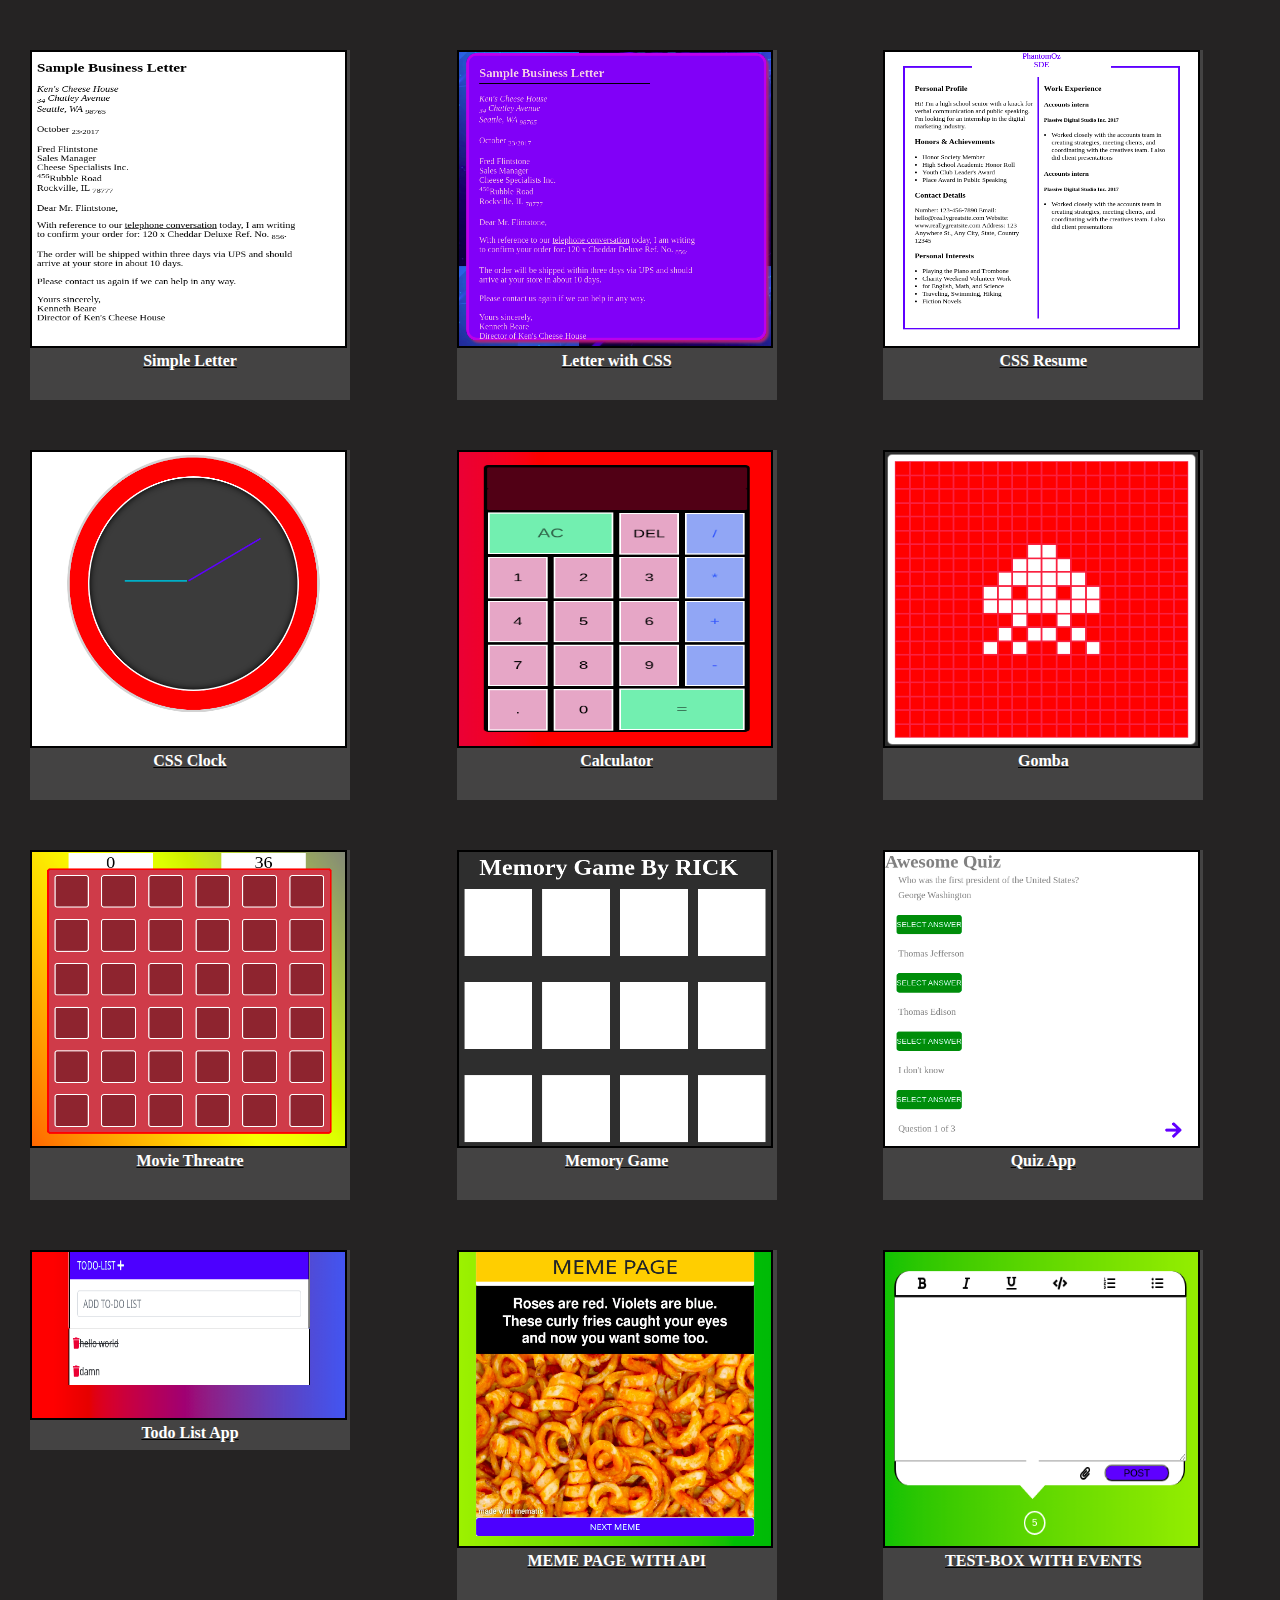
<file: index.html>
<!DOCTYPE html>
<html lang="en">
<head>
    <style>
        *{
            padding: 0;
            margin: 0;
            box-sizing: border-box;
        }
        body{
            background-color: #252323;
            margin: 0;
        }
        #wrapper{
            display: grid;
            grid-template-columns: repeat(3,1fr);
        }
        .Tha1,.Tha2,.Tha3,.Tha4,.Tha5,.Tha8,.Tha9,.Tha10,.Tha11,.Tha13,.Tha14{
            width: 320px;
            height: 350px;
            background-color: rgb(68, 67, 67);
            margin-left: 30px;
            margin-top: 50px;
        }
        .Tha12{
            width: 320px;
                height: 200px;
                margin-top: 50px;
                background-color: rgb(68, 67, 67);
                margin-left: 30px;
        }
        a{
            color: black;
            text-align: center;
        }
        h4{
            color:white;
        }
        img{
            width: 99%;
            height: 85%;
            border: 2px solid black;
            border: 2px solid black;
        }
        #wrapper > div:hover{
            background-color: brown;
        }
        @media screen and (max-width:900px) {
            *{
                padding: 0;
                margin: 0;
                box-sizing: border-box;
            }

            #wrapper{
                display: grid;
                grid-template-columns: repeat(2,1fr);
                margin: 0;
            }
            .Tha1,.Tha2,.Tha3,.Tha4,.Tha5,.Tha8,.Tha9,.Tha10,.Tha11,.Tha13,.Tha14{
                width: 280px;
                margin-top: 40px;
                margin-left: 50px;
            }
            .Tha12{
                width: 280px;
                height: 200px;
                margin-top: 40px;
                margin-left: 50px;
            }
        }
    </style>
    <meta charset="UTF-8">
    <meta http-equiv="X-UA-Compatible" content="IE=edge">
    <meta name="viewport" content="width=device-width, initial-scale=1.0">
    <title>My THA's</title>
</head>
<body>
    <div id="wrapper">
        <div class="Tha1">
            <img src="images/THA-1.png" alt="">
            <a href="THA-1/Solution"><h4>Simple Letter</h4></a>
        </div>
        <div class="Tha2">
            <img src="images/THA-2.png" alt="">
            <a href="THA-2/index.html"><h4>Letter with CSS</h4></a>
        </div>
        <div class="Tha3">
            <img src="images/THA-3.png" alt="">
            <a href="THA-3/index.html"><h4>CSS Resume</h4></a>
        </div>
        <div class="Tha4">
            <img src="images/THA-4.png" alt="">
            <a href="THA-4/index.html"><h4>CSS Clock</h4></a>
        </div>
        <div class="Tha5">
            <img src="images/THA-5.png" alt="">
            <a href="THA-5/index.html"><h4>Calculator</h4></a>
        </div>
        <div class="Tha8">
            <img src="images/THA-8.png" alt="">
            <a href="THA-8/index.html"><h4>Gomba</h4></a>
        </div>
        <div class="Tha9">
            <img src="images/THA-9.png" alt="">
            <a href="THA-9/index.html"><h4>Movie Threatre</h4></a>
        </div>
        <div class="Tha10">
            <img src="images/THA-10.png" alt="">
            <a href="THA-10/index.html"><h4>Memory Game</h4></a>
        </div>
        <div class="Tha11">
            <img src="images/THA-11.png" alt="">
            <a href="THA-11/index.html"><h4>Quiz App</h4></a>
        </div>
        <div class="Tha12">
            <img src="images/THA-12.png" alt="">
            <a href="THA-12/index.html"><h4>Todo List App</h4></a>
        </div>
        <div class="Tha13">
            <img src="images/THA-13.png" alt="">
            <a href="THA-13/index.html"><h4>MEME PAGE WITH API</h4></a>
        </div>
        <div class="Tha14">
            <img src="images/THA-14.png" alt="">
            <a href="THA-14/index.html"><h4>TEST-BOX WITH EVENTS</h4></a>
        </div>
    </div>
</body>
</html>
</file>
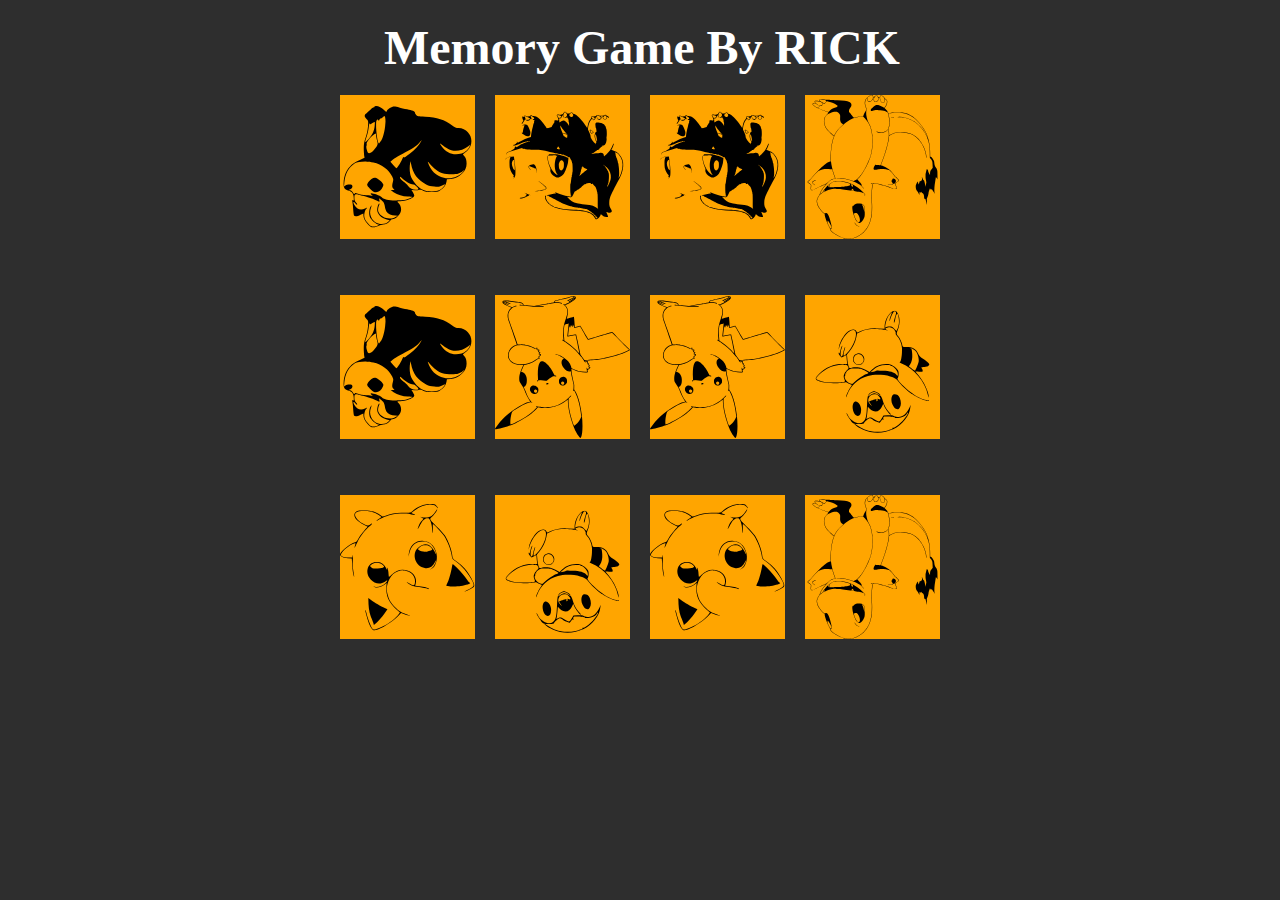
<file: THA-10/index.html>
<!DOCTYPE html>
<html lang="en">
<head>
    <link rel="stylesheet" href="index.css">
    <meta charset="UTF-8">
    <meta http-equiv="X-UA-Compatible" content="IE=edge">
    <meta name="viewport" content="width=device-width, initial-scale=1.0">
    <title>Memory Game</title>
</head>
<body>
    <h1>Memory Game By RICK</h1>
    <div id='container'>
    </div>
<script>
    var pokemon = ['balbasaur','charmainder','images','pikachu','poke','pokemon']
    var pokemons = [...pokemon,...pokemon]
    console.log(Math.random()*100)
    function shuffle(pokemons){
        alert("WARNING: IF GAME IS ENDED REFRESH THE PAGE TO PLAY AGAIN")
        var currentIndex = pokemons.length,  randomIndex;
        
        // While there remain elements to shuffle...
        while (0 != currentIndex) {
            
            // Pick a remaining element...
            randomIndex = Math.floor(Math.random() * currentIndex);
            currentIndex--;
            
            // And swap it with the current element.
            [pokemons[currentIndex], pokemons[randomIndex]] = [
                pokemons[randomIndex], pokemons[currentIndex]];
               
  }

  return pokemons;
}
pokemons = shuffle(pokemons)

var container = document.querySelector('#container')
pokemons.forEach(element => {
    let card = document.createElement('div')
        card.id = element
        card.classList.add('card')
        let front = document.createElement('div')
        front.classList.add('front')
        let heading = document.createElement('h4')
        front.appendChild(heading)
        let back = document.createElement('div')
        back.classList.add('back')
        let image = document.createElement('img')
        image.draggable='false'
        image.src = `img/${element}.svg`
        back.appendChild(image)
        card.append(front,back)
        container.appendChild(card)
    });
    var cards = document.querySelectorAll('.card')
    var identify = ''
    cards.forEach(card => {
        card.addEventListener('click', () => {
            if(!card.classList.contains('flip')){
                card.classList.add('flip')
                if(identify == ''){
                    identify=card
                }
                else if(identify.id == card.id){
                    card.style.visibility = 'hidden'
                    identify.style.visibility = 'hidden'
                    identify = ''
                }
                else{
                    setTimeout( () => {
                        card.classList.remove('flip')
                        identify.classList.remove('flip')
                        identify = ''
                    },1000)
                }
            }
        })
    })
        
</script>

</body>
</html>
</file>
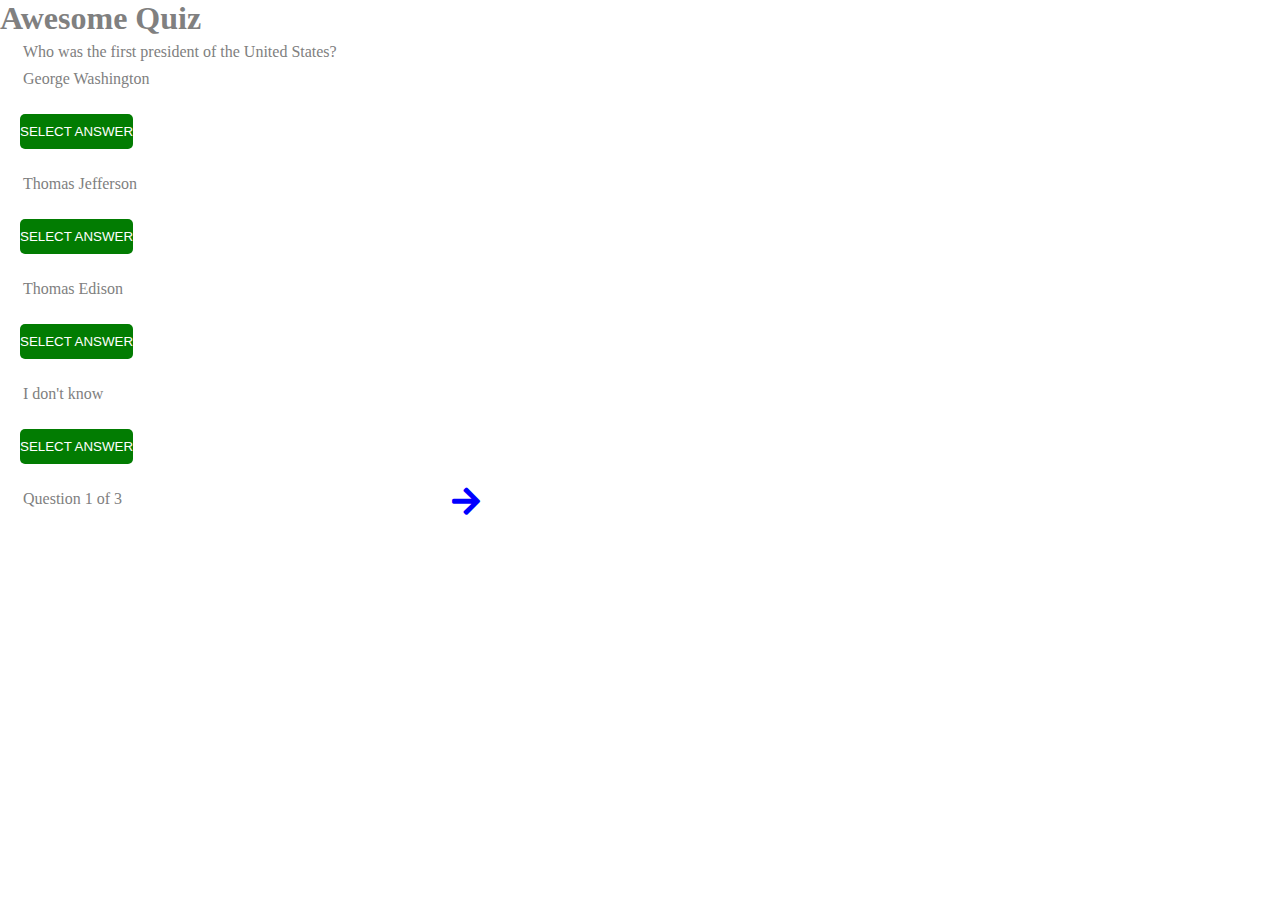
<file: THA-11/index.html>
<!DOCTYPE html>
<html lang="en">
<head>
    <link rel="stylesheet" href="https://cdnjs.cloudflare.com/ajax/libs/font-awesome/5.15.3/css/all.min.css" />
    <link rel="stylesheet" href="index.css">
    <meta charset="UTF-8">
    <meta http-equiv="X-UA-Compatible" content="IE=edge">
    <meta name="viewport" content="width=device-width, initial-scale=1.0">
    <title>AWESOME QUIZ</title>
</head>
<body>
    <div 
    id="wrapper">
        <h1>Awesome Quiz</h1>
        <div class="cntainer">
            <div class="question">
                
            </div>
            <div class="options">
                
            </div>
            <footer>
                <p>Question 1 of 5</p>
                <span id='next'><i class="fas fa-arrow-right"></i></span>
            </footer>
<script>
let questions = [{
    question:'Who was the first president of the United States?',
    options:['George Washington','Thomas Jefferson','Thomas Edison','I don\'t know'],
    answer:'George Washington'
},{
    question:'What is the name of ben10?',
    options:['ben10','gwen10','keven11','I don\'t know'],
    answer:'ben10'
},{
    question:'What is the colour of yellow pikachu?',
    options:['green','black','yellow','I don\'t know'],
    answer:'yellow'
}]
var isClicked = false;
var CurrQuestion = 0
var DivQuestion = document.querySelector('.question')
var DivOptions = document.querySelector('.options')
var remain = document.querySelector('footer > p')
const fetchCurrentQuestion=(questions,CurrQuestion) => {
    console.log(questions[CurrQuestion])
    remain.innerHTML = 'Question ' + (parseInt(CurrQuestion)+ 1) + ' of ' + questions.length
    var paragraph = document.createElement('p')
    paragraph.innerHTML = questions[CurrQuestion].question
    DivQuestion.appendChild(paragraph)
    questions[CurrQuestion].options.forEach(element => {
        let option = document.createElement('div')
        let paragraph = document.createElement('p')
        paragraph.innerHTML = element
        let button = document.createElement('button')
        button.id = element
        button.classList.add('option') 
        button.innerHTML = 'SELECT ANSWER'
        option.appendChild(paragraph)
        option.appendChild(button)
        DivOptions.appendChild(option)
    });
    let answers = document.querySelectorAll('.option')
    answers.forEach(answer => {
        answer.addEventListener('click' ,() => {
        if(this.isClicked == false){
        if(answer.id == questions[CurrQuestion].answer){
                answer.classList.add('right')
                this.isClicked = true;
            }
            else{
                answer.classList.add('wrong')
                this.isClicked = true;
            }
        }
        })
    })
    this.CurrQuestion += 1
    
}
fetchCurrentQuestion(questions,CurrQuestion)
var arrow = document.querySelector('#next')
arrow.addEventListener('click',() => { 
    DivQuestion.innerHTML = ''
    this.isClicked = false;
    DivOptions.innerHTML = ''
    fetchCurrentQuestion(questions,CurrQuestion)
})



</script>
</body>
</html>
</file>
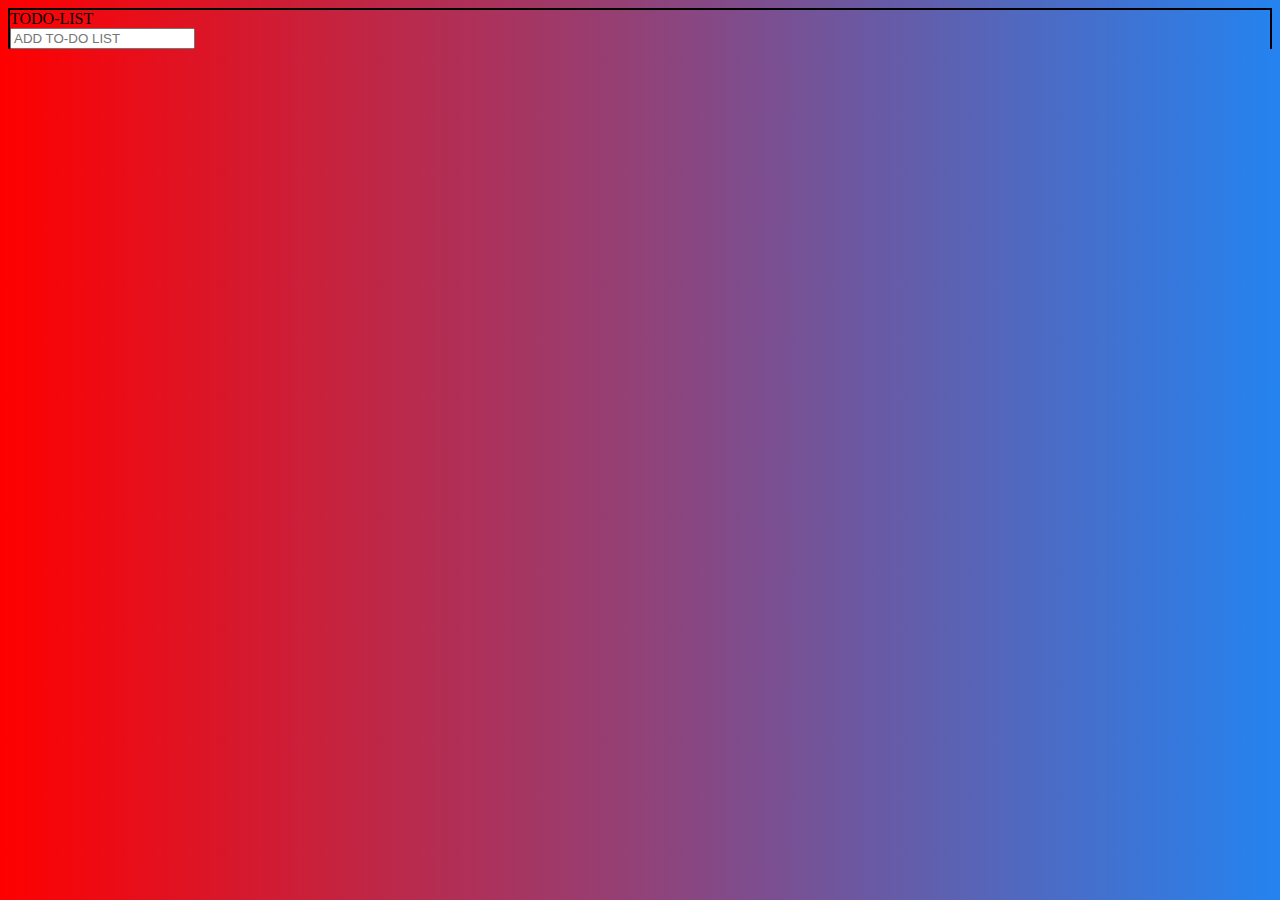
<file: THA-12/index.html>
<!DOCTYPE html>
<html lang="en">
<head>
    <link rel="stylesheet" href="index.css">
    <link rel="stylesheet" href="https://pro.fontawesome.com/releases/v5.10.0/css/all.css" integrity="sha384-AYmEC3Yw5cVb3ZcuHtOA93w35dYTsvhLPVnYs9eStHfGJvOvKxVfELGroGkvsg+p" crossorigin="anonymous"/>
    <link href="https://cdn.jsdelivr.net/npm/bootstrap@5.1.0/dist/css/bootstrap.min.css" rel="stylesheet" integrity="sha384-KyZXEAg3QhqLMpG8r+8fhAXLRk2vvoC2f3B09zVXn8CA5QIVfZOJ3BCsw2P0p/We" crossorigin="anonymous">
    <meta charset="UTF-8">
    <meta http-equiv="X-UA-Compatible" content="IE=edge">
    <meta name="viewport" content="width=device-width, initial-scale=1.0">
    <title>To do list</title>
</head>
<body onload="loadToDo()">
    <div class="container">
        <div class="card">
            <div class="card-header bg-primary text-white"id='boxs'>TODO-LIST
                <i class="fas fa-plus"></i>
            </div>
            
            <div class="card-body">
                <input  id="list" type="text"class="form-control" placeholder="ADD TO-DO LIST">
            </div>
          </div>
        
    </div>
    <div class="container" id="container">

    </div>
<script>
    var lists = document.querySelector('#list')
    var box = document.querySelector('#container')
    lists.addEventListener('keydown',(e) => {
        if(e.code == "Enter"){
          let a = document.createElement('div')
          let b = document.createElement('span')
          let c = document.createElement('span')
          b.classList.add('fas')
          b.classList.add('fa-trash')
          b.classList.add('text-danger')
          a.append(b)
          c.innerHTML = lists.value
          c.classList.add('ml-2')
          c.classList.add('list-text')
          a.append(c)
          a.classList.add('bg-white')
          a.classList.add('borders')
          a.classList.add('p-2')
          a.classList.add('delete')
          a.classList.add('ml-2')
          box.append(a)
          lists.value = ''
          // storage in browser
          localStorage.setItem('To-dos',box.innerHTML)   
         //delete
          var trashes = document.querySelectorAll('.fa-trash')
        trashes.forEach( trash => {
            trash.addEventListener('click', () => {
                // alert('deleted')
                trash.classList.remove('text-danger')
                trash.classList.add('text-primary')
                trash.parentElement.remove()
                localStorage.setItem('To-dos',box.innerHTML)   
            })
        })
        var text = document.querySelectorAll('.list-text')
        text.forEach(span => {
            span.addEventListener('click',() => {
                span.classList.toggle('strike')
                localStorage.setItem('To-dos',box.innerHTML)   
            })
        })
    }

    })
    function loadToDo(){
        let toDoItems = localStorage.getItem('To-dos')
        box.innerHTML = toDoItems
    }
    </script>
</body>
</html>
</file>
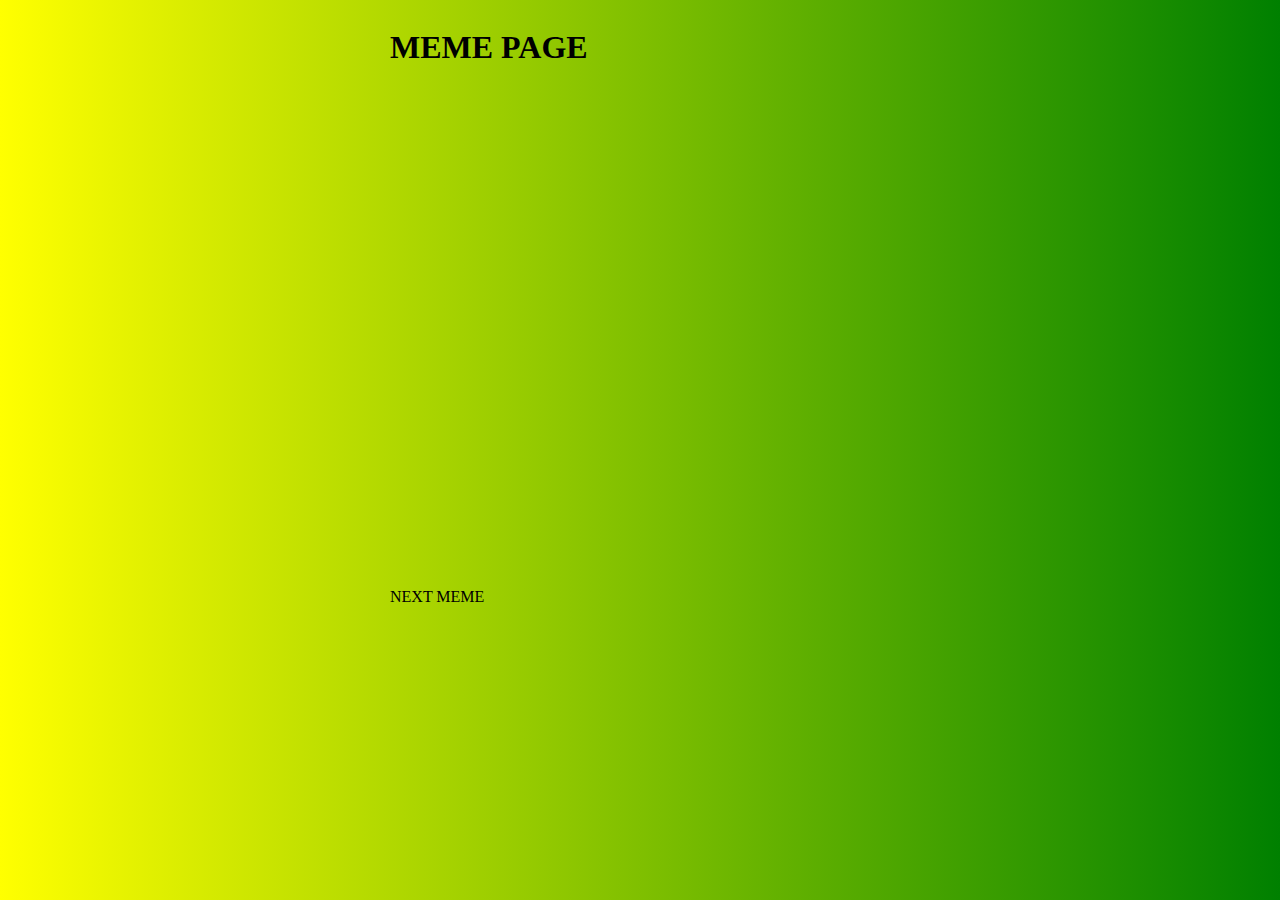
<file: THA-13/index.html>
<!DOCTYPE html>
<html lang="en">
<head>
    <link rel="stylesheet" href="index.css">
    <link href="https://cdn.jsdelivr.net/npm/bootstrap@5.1.0/dist/css/bootstrap.min.css" rel="stylesheet" integrity="sha384-KyZXEAg3QhqLMpG8r+8fhAXLRk2vvoC2f3B09zVXn8CA5QIVfZOJ3BCsw2P0p/We" crossorigin="anonymous">
    <meta charset="UTF-8">
    <meta http-equiv="X-UA-Compatible" content="IE=edge">
    <meta name="viewport" content="width=device-width, initial-scale=1.0">
    <title>MEME PAGE WITH API</title>
</head>
<body class="container">
    <div class="card">
        <h1 class="text-center bg-warning py-2">MEME PAGE</h1>
    </div>
    <div class="card">
        <img id="meme-box">
    </div>
    <div class="card">
        <span class="bg-primary btn text-white">NEXT MEME</span>
    </div>
<script>
var next = document.querySelector('.btn')
var box = document.querySelector('#meme-box')
next.addEventListener('click',() => {
    fetch('https://meme-api.herokuapp.com/gimme/1?nsfw=false')
    .then(response => response.json())
    .then(memes => {
       var meme = memes.memes
       meme.forEach(item => {
           memer(item)
       });
    })
})

function memer(meme){
    box.src = meme.preview[meme.preview.length-1]

}

</script>
</body>
</html>
</file>
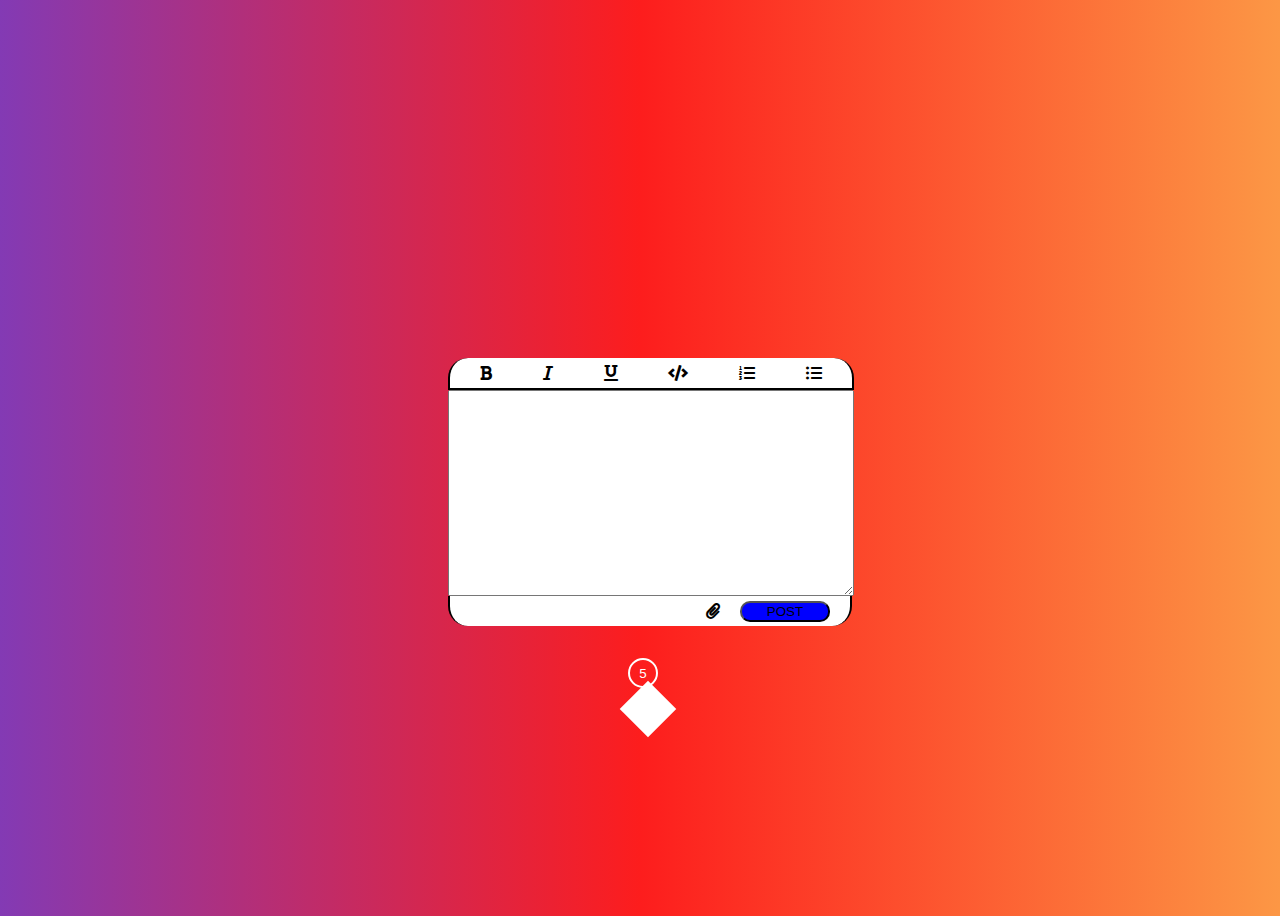
<file: THA-14/index.html>
<!DOCTYPE html>
<html lang="en">
<head>
    <link rel="stylesheet" href="https://cdnjs.cloudflare.com/ajax/libs/font-awesome/5.15.4/css/all.min.css" integrity="sha512-1ycn6IcaQQ40/MKBW2W4Rhis/DbILU74C1vSrLJxCq57o941Ym01SwNsOMqvEBFlcgUa6xLiPY/NS5R+E6ztJQ==" crossorigin="anonymous" referrerpolicy="no-referrer" />
    <link rel="stylesheet" href="index.css">
    <meta charset="UTF-8">
    <meta http-equiv="X-UA-Compatible" content="IE=edge">
    <meta name="viewport" content="width=device-width, initial-scale=1.0">
    <title>TEXT-BOX</title>
</head>
<body>
    <div class="container">
        <div class="box">
            <div class="icons">
                <i class="fas fa-bold"></i>
                <i class=" fas fa-italic"></i>
                <i class=" fas fa-underline"></i>
                <i class=" fas fa-code"></i>
                <i class=" fas fa-list-ol"></i>
                <i class=" fas fa-list-ul"></i>
            </div>
            <textarea></textarea> 
            <div class="tri">
                
            </div>
            <div class="post">
                <i class="fas fa-paperclip"></i>
                <button class="submit">POST</button>
            </div>
        </div>
        <div class="btn">
            <button>5</button>
        </div>
    </div>
<script>
    var button = document.querySelector('.btn')
    var box = document.querySelector('.box')
    button.addEventListener('click',() => {
        box.classList.toggle('hide')
        button.classList.toggle('design')
    })
</script>
</body>
</html>
</file>
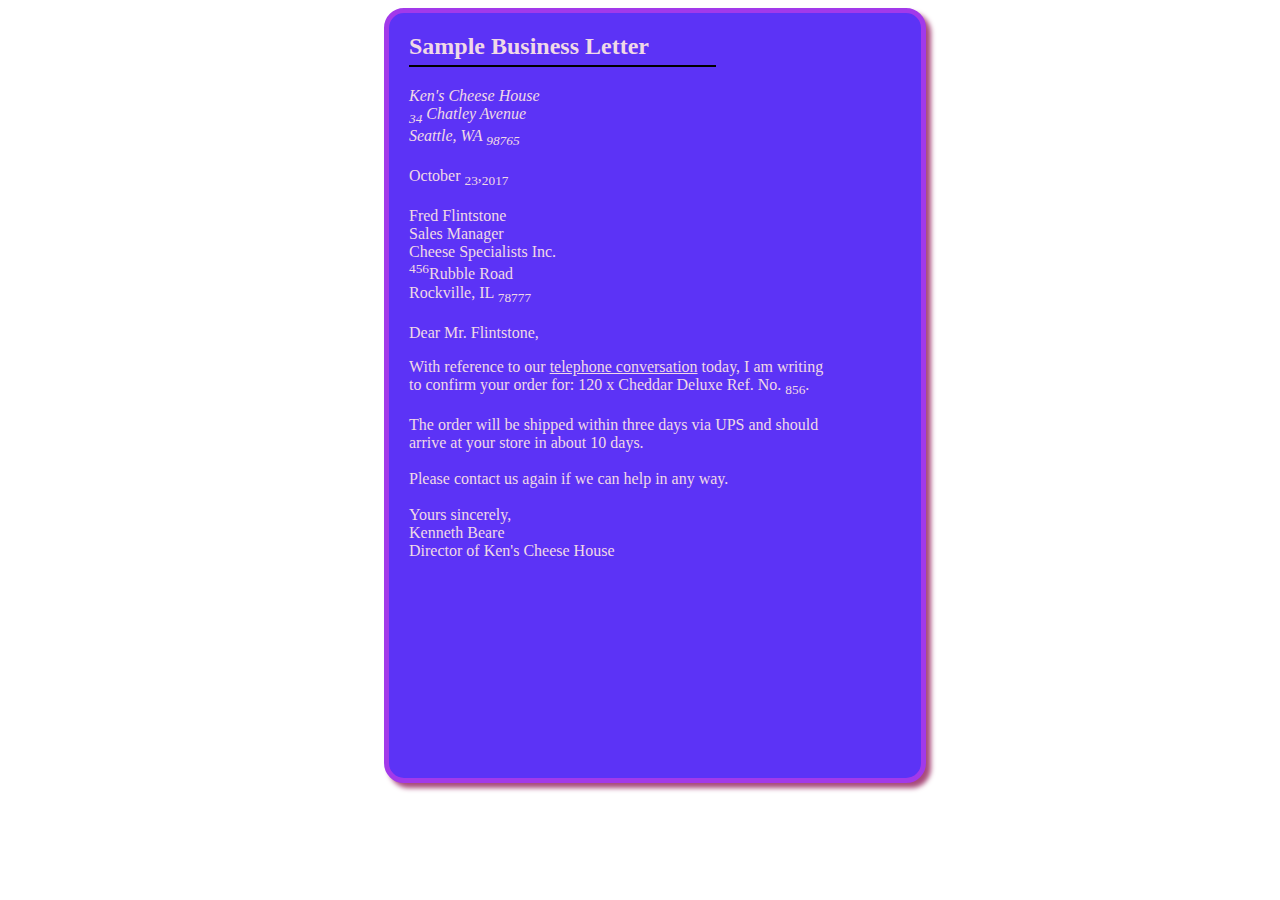
<file: THA-2/index.html>
<!DOCTYPE html>
<html lang="en">
<head>
<link rel="stylesheet" href="index.css">
    <meta charset="UTF-8">
    <meta http-equiv="X-UA-Compatible" content="IE=edge">
    <meta name="viewport" content="width=device-width, initial-scale=1.0">
    <title>Document</title>
</head>
<body>
    <div class = 'card'>
    <h2>Sample Business Letter</h2>
    <address>
        Ken's Cheese House
    <br><sub>34</sub> Chatley Avenue
    <br>Seattle, WA <sub>98765</sub>
    </address>
    <br>October <sub>23</sub>,<sub>2017</sub><br>

    <br>Fred Flintstone
    <br>Sales Manager
    <br>Cheese Specialists Inc.
    <br><sup>456</sup>Rubble Road
    <br>Rockville, IL <sub>78777</sub><br>
    <br>Dear Mr. Flintstone,
    <p>With reference to our <u>telephone conversation</u> today, I am writing
    <br>to confirm your order for: 120 x Cheddar Deluxe Ref. No. <sub>856</sub>.<br>
    <br>The order will be shipped within three days via UPS and should
    <br>arrive at your store in about 10 days.<br>
    <br>Please contact us again if we can help in any way.<br>
    <br>Yours sincerely,
    <br>Kenneth Beare
    <br>Director of Ken's Cheese House     
</p> 
    </div>
</body>
</html>
</file>
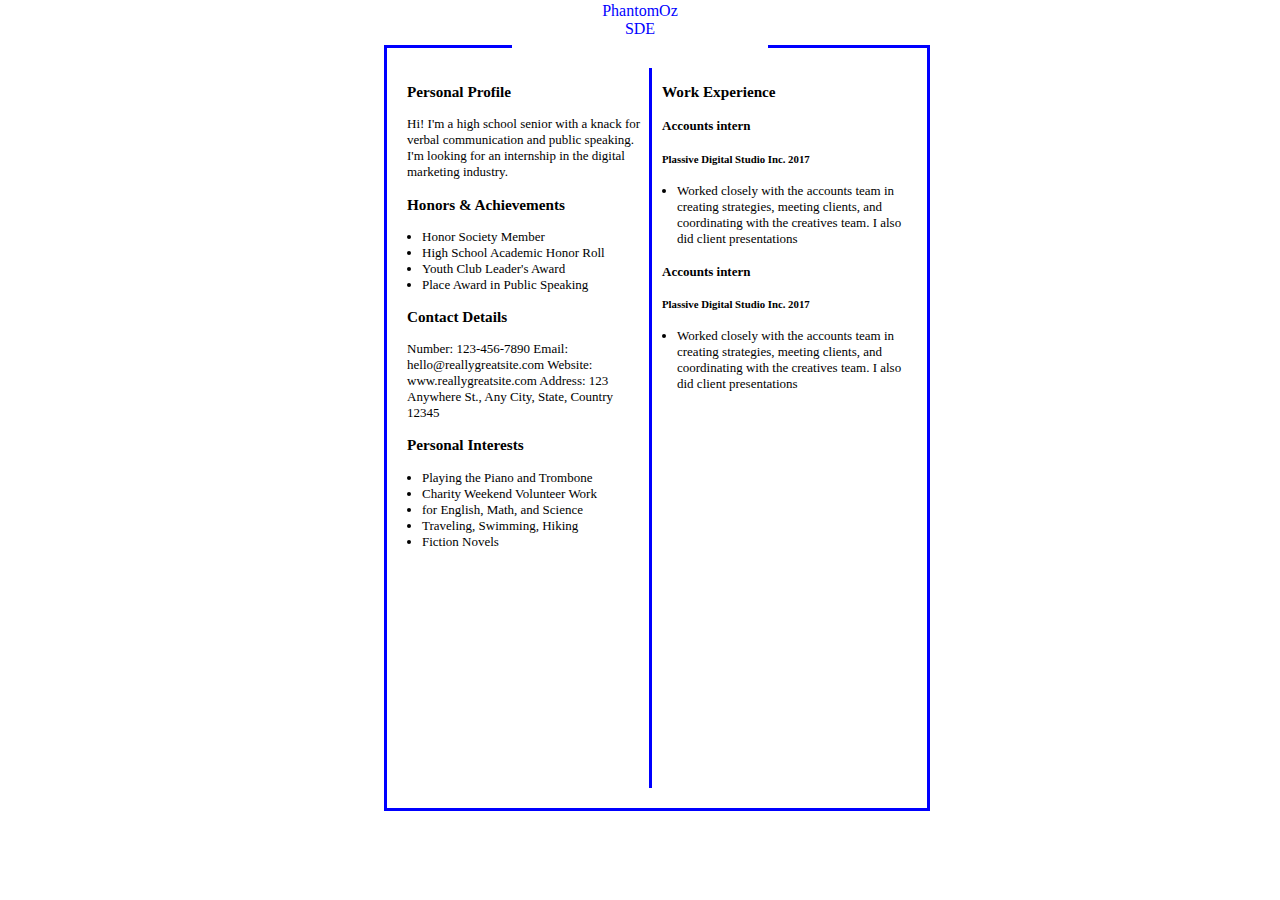
<file: THA-3/index.html>
<!DOCTYPE html>
<html lang="en">
<head>
    <meta charset="UTF-8">
    <link rel="stylesheet" href="index.css">
    <meta http-equiv="X-UA-Compatible" content="IE=edge">
    <meta name="viewport" content="width=device-width, initial-scale=1.0">
    <title>RESUME</title>
</head>
<body>
    <div class="title">
        PhantomOz
           <br>SDE
    </div>
    <div class="card">
        <div class="column">
        <div>
            <h3>Personal Profile</h3>
           <p> Hi! I'm a high school senior with a knack
            for verbal communication and public
            speaking. I'm looking for an internship
            in the digital marketing industry.</p>
        </div>
        <div>
            <h3>Honors & Achievements</h3>
            <ul><li> Honor Society Member</li>
                <li> High School Academic Honor Roll</li>
                <li> Youth Club Leader's Award</li>
                <li> Place Award in Public Speaking</li>
                </ul>
        </div>
        <div>
            <h3>Contact Details</h3>
            <p>Number: 123-456-7890 Email:
                hello@reallygreatsite.com Website:
                www.reallygreatsite.com
                Address: 123 Anywhere St., Any City,
                State, Country 12345</p>
        </div>
        <div>
            <h3>Personal Interests</h3>
            <ul>
                <li>Playing the Piano and Trombone</li>
                <li>Charity Weekend Volunteer Work</li>
                <li>for English, Math, and Science</li>
                <li>Traveling, Swimming, Hiking</li>
                <li>Fiction Novels</li>
            </ul>
        </div>

    </div>
    <div class='column'>
        <div>
            <h3>Work Experience</h3>
            <h4>Accounts intern</h4>
            <h5>Plassive Digital Studio Inc. 2017</h5>
            <ul>
                <li>
                    Worked closely with the accounts team in creating
                    strategies, meeting clients, and coordinating with the
                    creatives team. I also did client presentations
                </li>
            </ul>
            <h4>Accounts intern</h4>
            <h5>Plassive Digital Studio Inc. 2017</h5>
            <ul>
                <li>
                    Worked closely with the accounts team in creating
                    strategies, meeting clients, and coordinating with the
                    creatives team. I also did client presentations
                </li>
            </ul>
        </div>
    </div>
    </div>
</body>
</html>
</file>
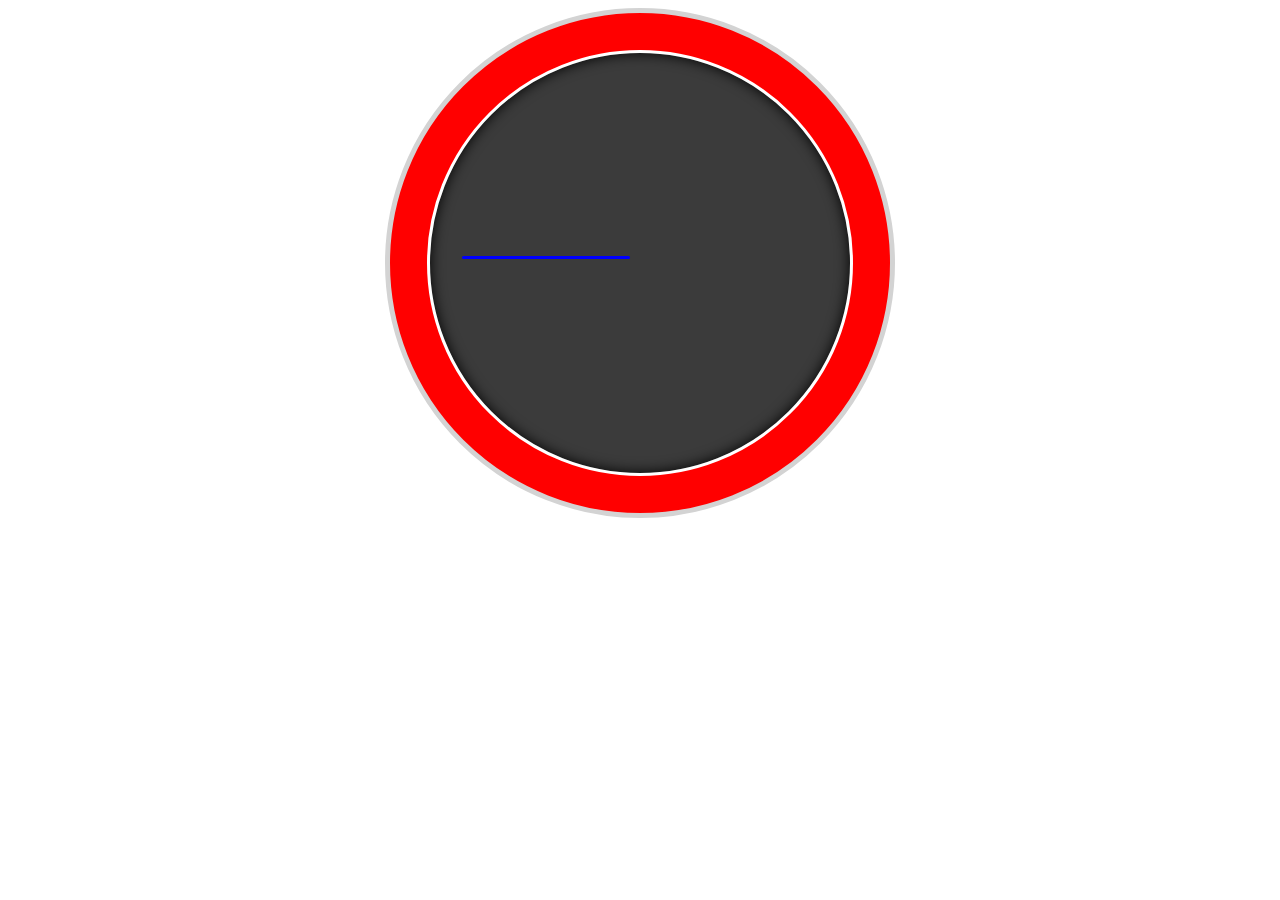
<file: THA-4/index.html>
<!DOCTYPE html>
<html lang="en">
<head>
    <link rel="stylesheet" href="index.css">
    <meta charset="UTF-8">
    <meta http-equiv="X-UA-Compatible" content="IE=edge">
    <meta name="viewport" content="width=device-width, initial-scale=1.0">
    <title>Working Clock</title>
</head>
<body>
    <div class="red">
    <div class="white">
        <div class="middle"></div>
        <div class="stick1"></div>
        <div class="stick2"></div>
        <div class="stick3"></div>

    </div>
</div>
</body>
</html>
</file>
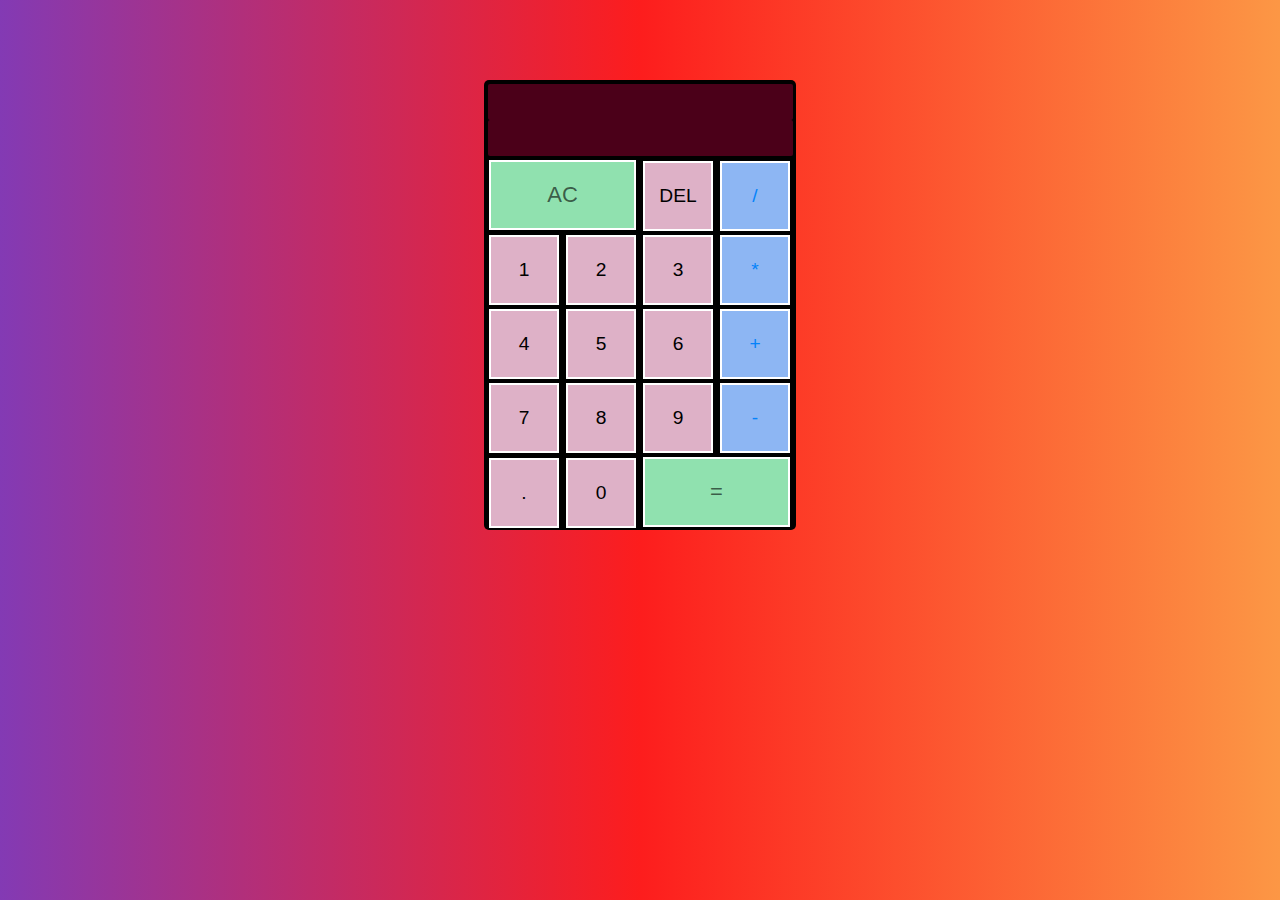
<file: THA-5/index.html>
<!DOCTYPE html>
<html lang="en">

<head>
    <meta charset="UTF-8">
    <link rel="stylesheet" href="index.css">
    <meta http-equiv="X-UA-Compatible" content="IE=edge">
    <meta name="viewport" content="width=device-width, initial-scale=1.0">
    <title>Calculator</title>
</head>

<body>
    <div id='calc'>
        <input type="text" id="top" class="screen" disabled>
        <input type="text" id="bottom" class="screen" disabled>

        <button id="k1" onclick="erase()">AC</button>
        <button id="k2" onclick="del()">DEL</button>
        <button id="k3" onclick="upScreen(this)">/</button>
        <button id="k4" onclick='result(this)'>1</button>
        <button id="k5" onclick='result(this)'>2</button>
        <button id="k6" onclick='result(this)'>3</button>
        <button id="k7" onclick="upScreen(this)">*</button>
        <button id="k8" onclick='result(this)'>4</button>
        <button id="k9" onclick='result(this)'>5</button>
        <button id="k10" onclick='result(this)'>6</button>
        <button id="k11" onclick="upScreen(this)">+</button>
        <button id="k12" onclick='result(this)'>7</button>
        <button id="k13" onclick='result(this)'>8</button>
        <button id="k14" onclick='result(this)'>9</button>
        <button id="k15" onclick="upScreen(this)">-</button>
        <button id="k16" onclick='result(this)'>.</button>
        <button id="k17" onclick='result(this)'>0</button>
        <button id="k18" onclick='equal()'>=</button>
    </div>

    <script>
        var screen = document.getElementById('bottom')
        var up = document.getElementById('top')
        function result(e) {
            screen.value = screen.value + e.innerHTML
        }
        function upScreen(a) {
            
            up.value = up.value + screen.value + a.innerHTML
            screen.value = ''
            
                

        }
        function add(){
            screen.value = eval(up.value + screen.value)
            up.value = ''
        }
        function erase(){
            
            screen.value = ''
            up.value = ''
        }
        function del(){
            screen.value = screen.value.slice(0,-1)
        }
        function equal(){
            screen.value = eval(up.value +  screen.value) 
            up.value = ''
        }
    </script>
</body>

</html>
</file>
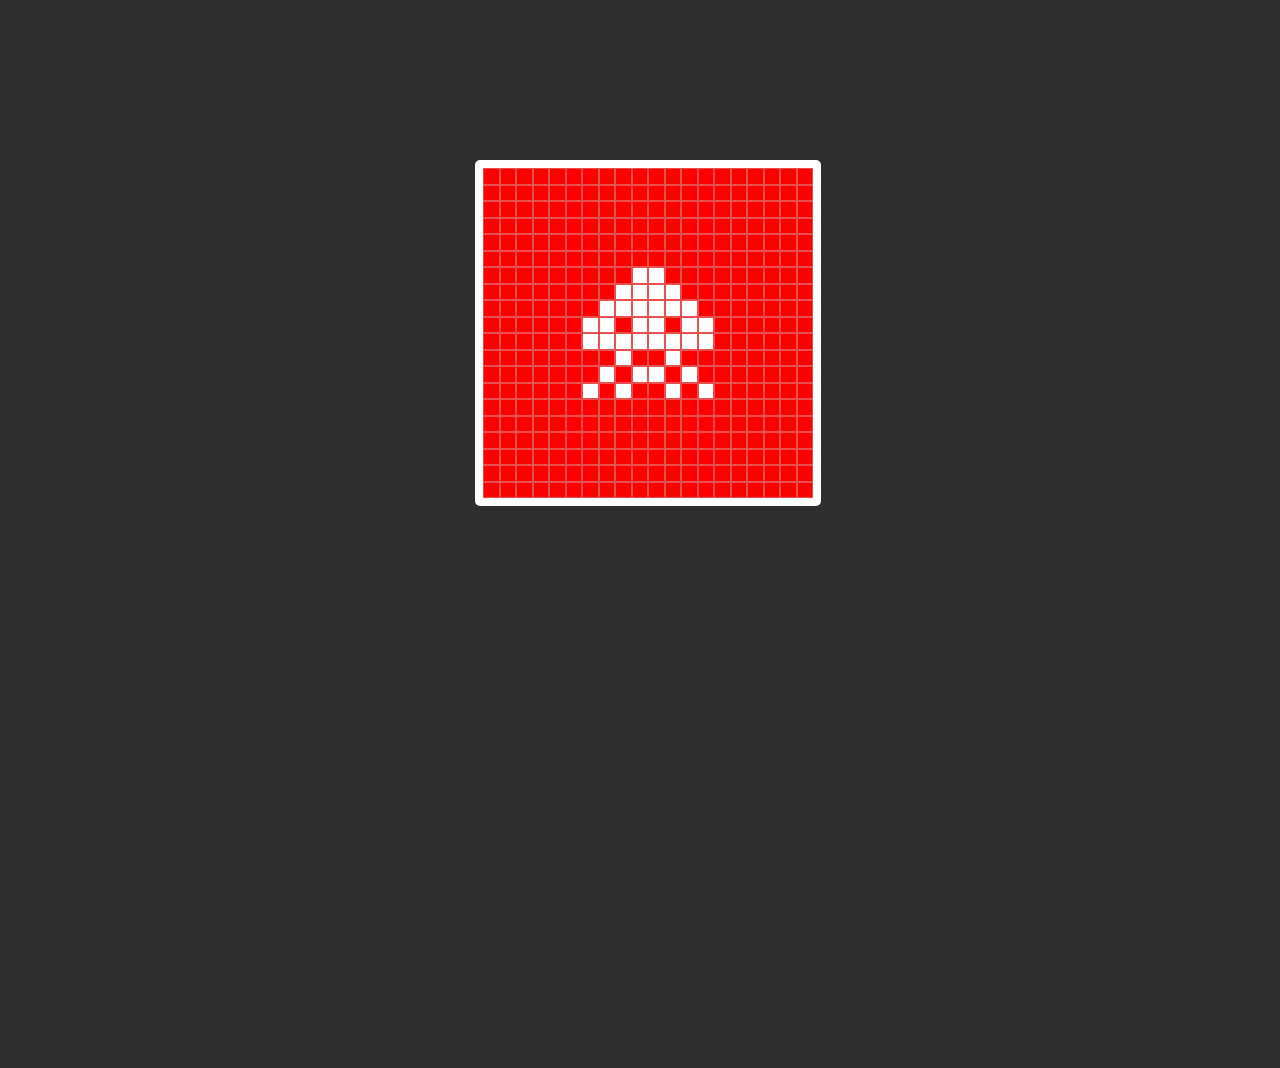
<file: THA-8/index.html>
<!DOCTYPE html>
<html lang="en">
<head>
    <link rel="stylesheet" href="board.css">
    <meta charset="UTF-8">
    <meta http-equiv="X-UA-Compatible" content="IE=edge">
    <meta name="viewport" content="width=device-width, initial-scale=1.0">
    <title>GOMBA</title>
</head>
<body>
    <div class="wrapper">
        <div onclick="change()"></div>
        <div></div>
        <div></div>
        <div></div>
        <div></div>
        <div></div>
        <div></div>
        <div></div>
        <div></div>
        <div></div>
        <div></div>
        <div></div>
        <div></div>
        <div></div>
        <div></div>
        <div></div>
        <div></div>
        <div></div>
        <div></div>
        <div></div>
        <div></div>
        <div></div>
        <div></div>
        <div></div>
        <div></div>
        <div></div>
        <div></div>
        <div></div>
        <div></div>
        <div></div>
        <div></div>
        <div></div>
        <div></div>
        <div></div>
        <div></div>
        <div></div>
        <div></div>
        <div></div>
        <div></div>
        <div></div>
        <div></div>
        <div></div>
        <div></div>
        <div></div>
        <div></div>
        <div></div>
        <div></div>
        <div></div>
        <div></div>
        <div></div>
        <div></div>
        <div></div>
        <div></div>
        <div></div>
        <div></div>
        <div></div>
        <div></div>
        <div></div>
        <div></div>
        <div></div>
        <div></div>
        <div></div>
        <div></div>
        <div></div>
        <div></div>
        <div></div>
        <div></div>
        <div></div>
        <div></div>
        <div></div>
        <div></div>
        <div></div>
        <div></div>
        <div></div>
        <div></div>
        <div></div>
        <div></div>
        <div></div>
        <div></div>
        <div></div>
        <div></div>
        <div></div>
        <div></div>
        <div></div>
        <div></div>
        <div></div>
        <div></div>
        <div></div>
        <div></div>
        <div></div>
        <div></div>
        <div></div>
        <div></div>
        <div></div>
        <div></div>
        <div></div>
        <div></div>
        <div></div>
        <div></div>
        <div></div>
        <div></div>
        <div></div>
        <div></div>
        <div></div>
        <div></div>
        <div></div>
        <div></div>
        <div></div>
        <div></div>
        <div></div>
        <div></div>
        <div></div>
        <div></div>
        <div></div>
        <div></div>
        <div></div>
        <div></div>
        <div></div>
        <div></div>
        <div></div>
        <div></div>
        <div></div>
        <div></div>
        <div></div>
        <div></div>
        <div></div>
        <div></div>
        <div></div>
        <div></div>
        <div class = 'white'></div>
        <div class = 'white'></div>
        <div></div>
        <div></div>
        <div></div>
        <div></div>
        <div></div>
        <div></div>
        <div></div>
        <div></div>
        <div></div>
        <div></div>
        <div></div>
        <div></div>
        <div></div>
        <div></div>
        <div></div>
        <div></div>
        <div></div>
        <div class = 'white'></div>
        <div class = 'white'></div>
        <div  class = 'white'></div>
        <div class = 'white'></div>
        <div></div>
        <div></div>
        <div></div>
        <div></div>
        <div></div>
        <div></div>
        <div></div>
        <div></div>
        <div></div>
        <div></div>
        <div></div>
        <div></div>
        <div></div>
        <div></div>
        <div></div>
        <div class = 'white'></div>
        <div class = 'white'></div>
        <div class = 'white'></div>
        <div class = 'white'></div>
        <div class = 'white'></div>
        <div class = 'white'></div>
        <div></div>
        <div></div>
        <div></div>
        <div></div>
        <div></div>
        <div></div>
        <div></div>
        <div></div>
        <div></div>
        <div></div>
        <div></div>
        <div></div>
        <div></div>
        <div class = 'white'></div>
        <div class = 'white'></div>
        <div></div>
        <div class = 'white'></div>
        <div class = 'white'></div>
        <div></div>
        <div class = 'white'></div>
        <div class = 'white'></div>
        <div></div>
        <div></div>
        <div></div>
        <div></div>
        <div></div>
        <div></div>
        <div></div>
        <div></div>
        <div></div>
        <div></div>
        <div></div>
        <div></div>
        <div class = 'white'></div>
        <div class = 'white'></div>
        <div class = 'white'></div>
        <div class = 'white'></div>
        <div class = 'white'></div>
        <div class = 'white'></div>
        <div class = 'white'></div>
        <div class = 'white'></div>
        <div></div>
        <div></div>
        <div></div>
        <div></div>
        <div></div>
        <div></div>
        <div></div>
        <div></div>
        <div></div>
        <div></div>
        <div></div>
        <div></div>
        <div></div>
        <div></div>
        <div class = 'white'></div>
        <div></div>
        <div></div>
        <div class = 'white'></div>
        <div></div>
        <div></div>
        <div></div>
        <div></div>
        <div></div>
        <div></div>
        <div></div>
        <div></div>
        <div></div>
        <div></div>
        <div></div>
        <div></div>
        <div></div>
        <div></div>
        <div></div>
        <div class = 'white'></div>
        <div></div>
        <div class = 'white'></div>
        <div class = 'white'></div>
        <div></div>
        <div class = 'white'></div>
        <div></div>
        <div></div>
        <div></div>
        <div></div>
        <div></div>
        <div></div>
        <div></div>
        <div></div>
        <div></div>
        <div></div>
        <div></div>
        <div></div>
        <div></div>
        <div class = 'white'></div>
        <div></div>
        <div class = 'white'></div>
        <div></div>
        <div></div>
        <div class = 'white'></div>
        <div></div>
        <div class = 'white'></div>
        <div></div>
        <div></div>
        <div></div>
        <div></div>
        <div></div>
        <div></div>
        <div></div>
        <div></div>
        <div></div>
        <div></div>
        <div></div>
        <div></div>
        <div></div>
        <div></div>
        <div></div>
        <div></div>
        <div></div>
        <div></div>
        <div></div>
        <div></div>
        <div></div>
        <div></div>
        <div></div>
        <div></div>
        <div></div>
        <div></div>
        <div></div>
        <div></div>
        <div></div>
        <div></div>
        <div></div>
        <div></div>
        <div></div>
        <div></div>
        <div></div>
        <div></div>
        <div></div>
        <div></div>
        <div></div>
        <div></div>
        <div></div>
        <div></div>
        <div></div>
        <div></div>
        <div></div>
        <div></div>
        <div></div>
        <div></div>
        <div></div>
        <div></div>
        <div></div>
        <div></div>
        <div></div>
        <div></div>
        <div></div>
        <div></div>
        <div></div>
        <div></div>
        <div></div>
        <div></div>
        <div></div>
        <div></div>
        <div></div>
        <div></div>
        <div></div>
        <div></div>
        <div></div>
        <div></div>
        <div></div>
        <div></div>
        <div></div>
        <div></div>
        <div></div>
        <div></div>
        <div></div>
        <div></div>
        <div></div>
        <div></div>
        <div></div>
        <div></div>
        <div></div>
        <div></div>
        <div></div>
        <div></div>
        <div></div>
        <div></div>
        <div></div>
        <div></div>
        <div></div>
        <div></div>
        <div></div>
        <div></div>
        <div></div>
        <div></div>
        <div></div>
        <div></div>
        <div></div>
        <div></div>
        <div></div>
        <div></div>
        <div></div>
        <div></div>
        <div></div>
        <div></div>
        <div></div>
        <div></div>
        <div></div>
        <div></div>
        <div></div>
        <div></div>
        <div></div>
        <div></div>
        <div></div>
        <div></div>
        <div></div>
        <div></div>
        <div></div>
        <div></div>
        <div></div>
        <div></div>
        <div></div>
        <div></div>
        <div></div>
        <div></div>
        <div></div>
        <div></div>
    </div>
    
    
<script>
cards = document.querySelectorAll('.wrapper > div')
cards.forEach(card => {
    card.addEventListener('click', () => {
        card.classList.toggle('white')
        
    })
});
</script>
</body>
</html>
</file>
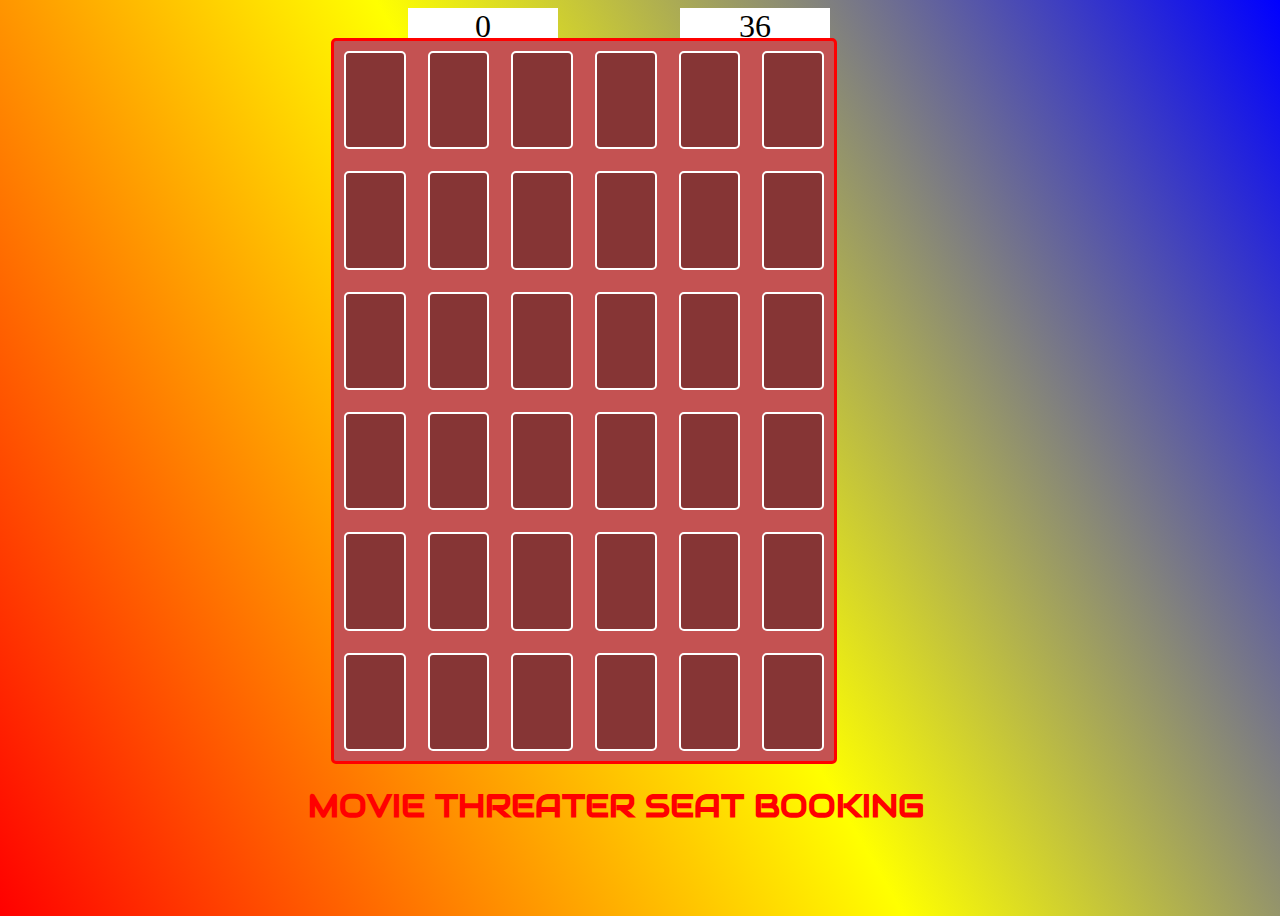
<file: THA-9/index.html>
<!DOCTYPE html>
<html lang="en">
<head>
    <link rel="stylesheet" href="https://fonts.googleapis.com/css?family=Audiowide">
    <link rel="stylesheet" href="index.css">
    <meta charset="UTF-8">
    <meta http-equiv="X-UA-Compatible" content="IE=edge">
    <meta name="viewport" content="width=device-width, initial-scale=1.0">
    <title>MOVIE THREATER</title>
</head>
<body>
<div id="score">
    <div class="count">0</div>
    <div class="remaing">36</div>
</div>
<div id="parent">

</div>
<h1>MOVIE THREATER SEAT BOOKING</h1>
    <script>
var parentDiv = document.querySelector('#parent')
for(var i=0;i<36;i++){
    let a = document.createElement('div')
    a.classList.add('block')
    parentDiv.appendChild(a)
}
var div = document.querySelectorAll('#parent > div')
var countDiv = document.querySelector('.count')
var remain = document.querySelector('.remaing')
var score = 0;
// var coloured = document.querySelectorAll('')
div.forEach(element => {
    element.addEventListener('click', () => {
        if(element.classList.contains('black')){
            element.classList.remove('black')
            score -= 1
            
        }
        else{
            element.classList.add('black')
            score += 1
            // element.classList.remove('black')
        }
        countDiv.innerHTML = score
        remain.innerHTML = 36 - score
        
    })
});



</script>
</body>
</html>
</file>
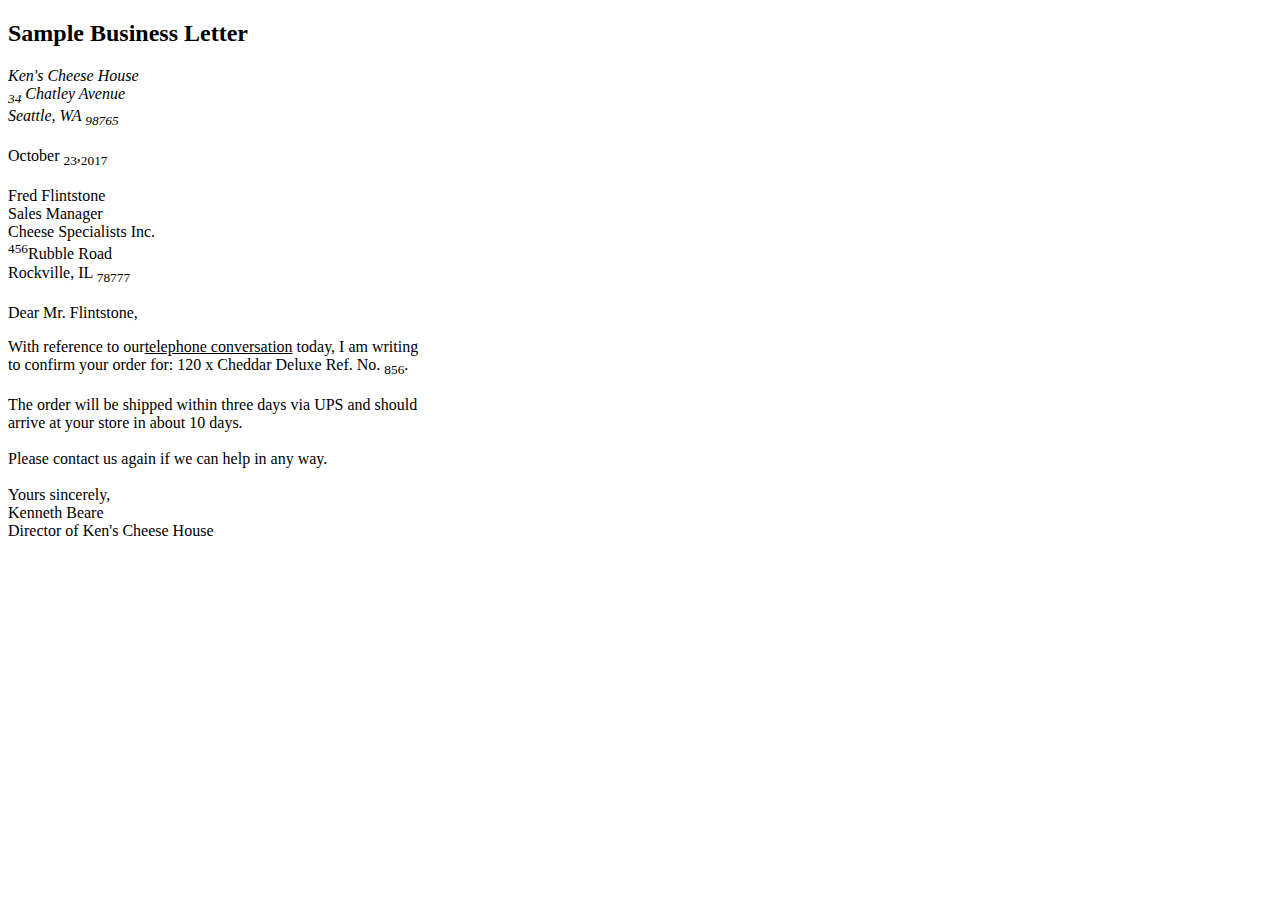
<file: THA-1/Solution/index.html>
<!DOCTYPE html>
<html lang="en">
<head>
    <!-- <link rel="stylesheet" href="html.css"> -->
    <meta charset="UTF-8">
    <meta http-equiv="X-UA-Compatible" content="IE=edge">
    <meta name="viewport" content="width=device-width, initial-scale=1.0">
    <title>Document</title>
</head>
<body>
    <h2>Sample Business Letter</h2>
    <address>
        Ken's Cheese House
    <br><sub>34</sub> Chatley Avenue
    <br>Seattle, WA <sub>98765</sub>
    </address>
    <br>October <sub>23</sub>,<sub>2017</sub><br>

    <br>Fred Flintstone
    <br>Sales Manager
    <br>Cheese Specialists Inc.
    <br><sup>456</sup>Rubble Road
    <br>Rockville, IL <sub>78777</sub><br>
    <br>Dear Mr. Flintstone,
    <p>With reference to our<u>telephone conversation</u> today, I am writing
    <br>to confirm your order for: 120 x Cheddar Deluxe Ref. No. <sub>856</sub>.<br>
    <br>The order will be shipped within three days via UPS and should
    <br>arrive at your store in about 10 days.<br>
    <br>Please contact us again if we can help in any way.<br>
    <br>Yours sincerely,
    <br>Kenneth Beare
    <br>Director of Ken's Cheese House     
</p> 
</body>
</html>
</file>
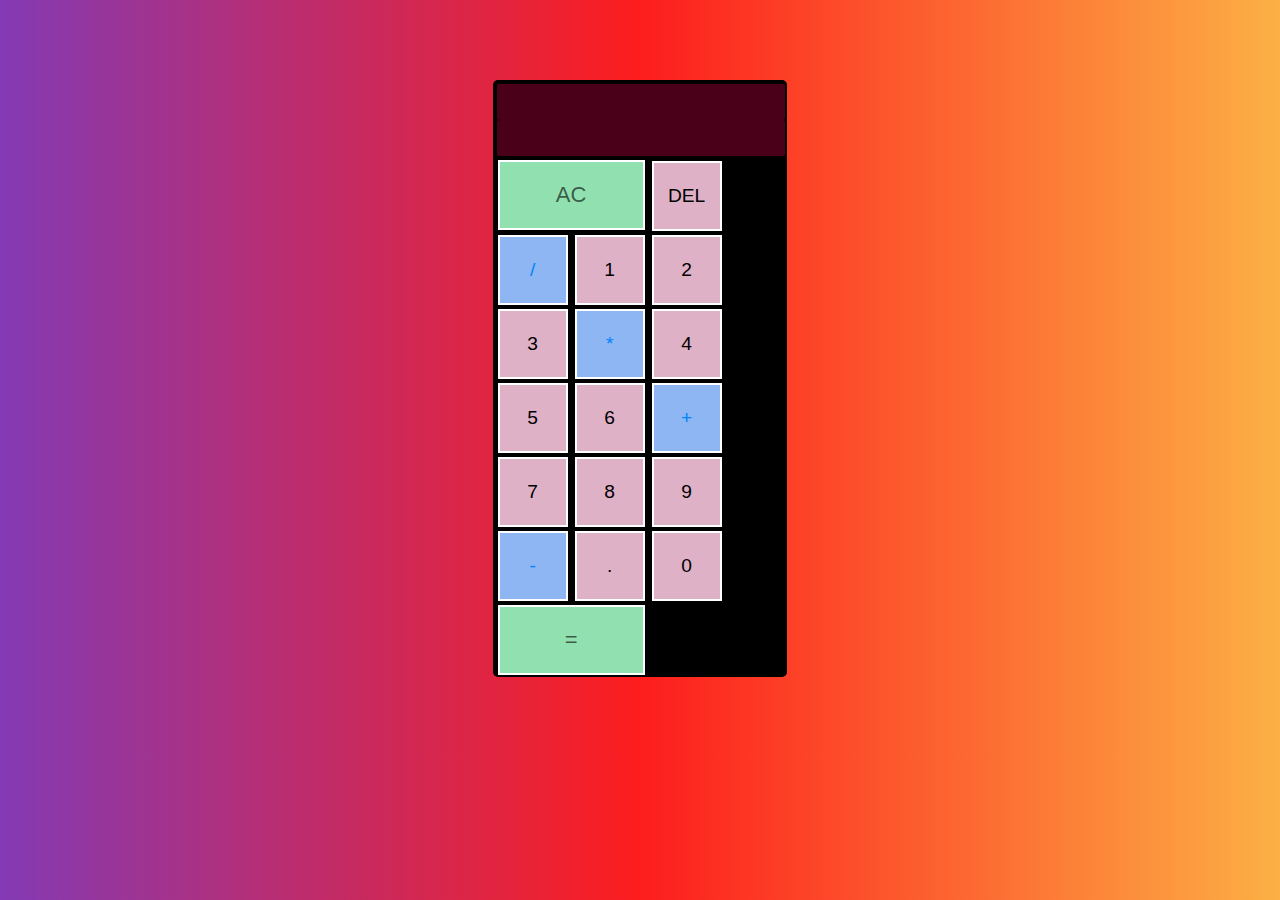
<file: THA-5/calc.html>
<!DOCTYPE html>
<html lang="en">

<head>
    <meta charset="UTF-8">
    <link rel="stylesheet" href="calc.css">
    <meta http-equiv="X-UA-Compatible" content="IE=edge">
    <meta name="viewport" content="width=device-width, initial-scale=1.0">
    <title>Calculator</title>
</head>

<body>
    <div id='calc'>
        <input type="text" id="top" class="screen" disabled>
        <input type="text" id="bottom" class="screen" disabled>

        <button id="k1" onclick="clear()">AC</button>
        <button id="k2" onclick="del()">DEL</button>
        <button id="k3" onclick="upScreen(this)">/</button>
        <button id="k4" onclick='result(this)'>1</button>
        <button id="k5" onclick='result(this)'>2</button>
        <button id="k6" onclick='result(this)'>3</button>
        <button id="k7" onclick="upScreen(this)">*</button>
        <button id="k8">4</button>
        <button id="k9">5</button>
        <button id="k10">6</button>
        <button id="k11" onclick="upScreen(this)">+</button>
        <button id="k12">7</button>
        <button id="k13" onclick='result(this)'>8</button>
        <button id="k14" onclick='result(this)'>9</button>
        <button id="k15" onclick="upScreen(this)">-</button>
        <button id="k16" onclick='result(this)'>.</button>
        <button id="k17" onclick='result()'>0</button>
        <button id="k18" onclick='add()'>=</button>
    </div>

    <script>
        var screen = document.getElementById('bottom')
        var up = document.getElementById('top')
        function result(e) {
            // console.log(e.innerHTML)
            screen.value = screen.value + e.innerHTML
        }
        function upScreen(a) {
            
            up.value = up.value + screen.value + a.innerHTML
            // screen.value = ''
            clear()
                

        }
        function add(){
            screen.value = eval(up.value + screen.value)
            up.value = ''
        }
        function clear(){
            
            screen.value = ''
        }
        function del(){
            screen.value = screen.value.slice(0,-1)
        }
    </script>
</body>

</html>
</file>
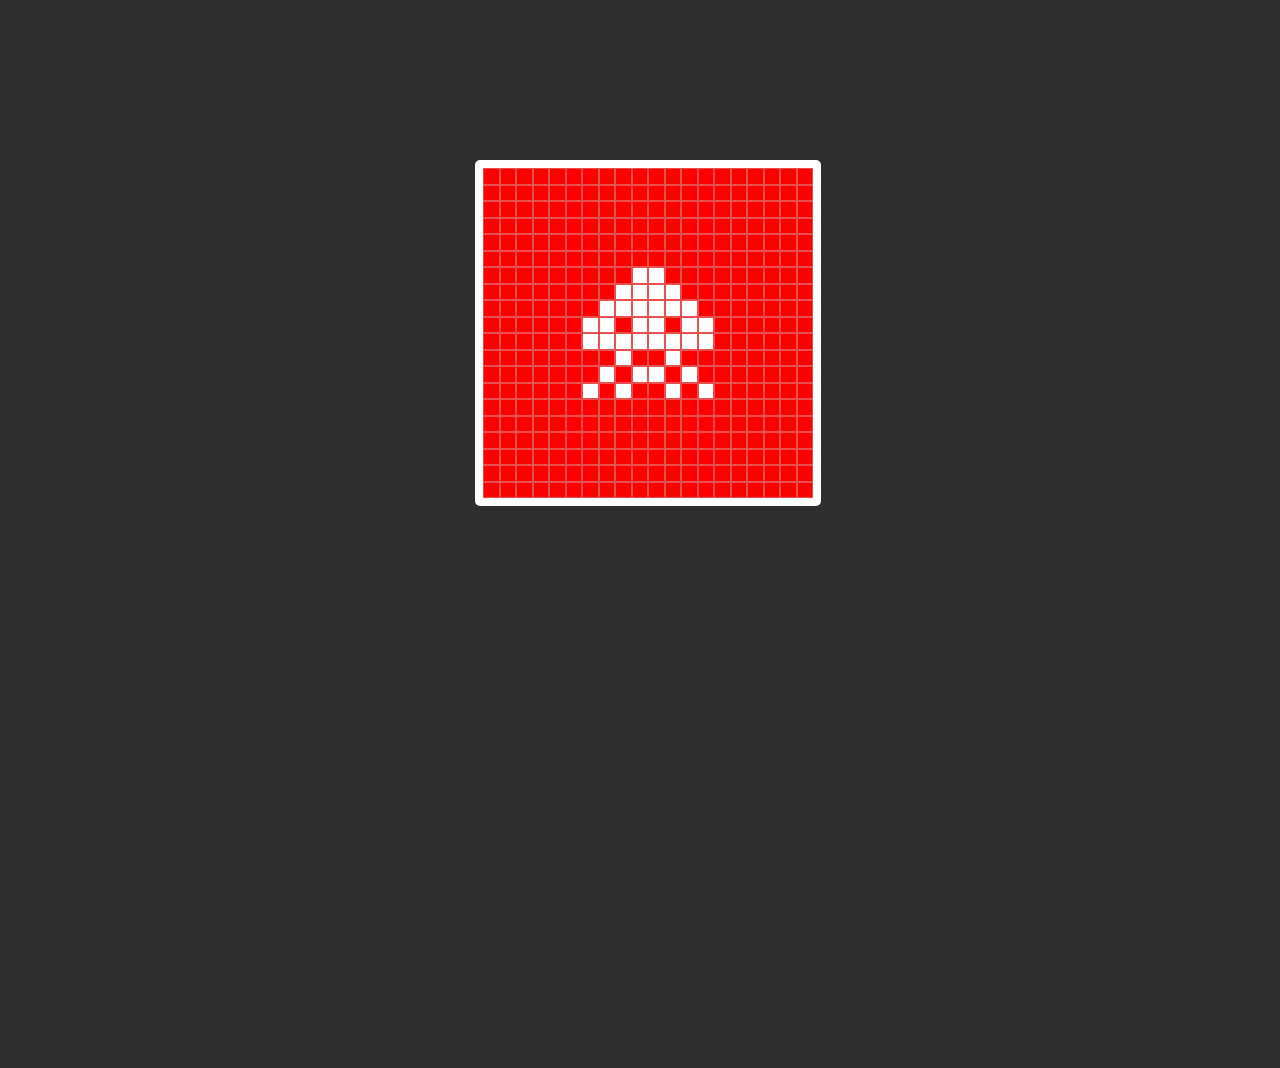
<file: THA-8/board.html>
<!DOCTYPE html>
<html lang="en">
<head>
    <link rel="stylesheet" href="board.css">
    <meta charset="UTF-8">
    <meta http-equiv="X-UA-Compatible" content="IE=edge">
    <meta name="viewport" content="width=device-width, initial-scale=1.0">
    <title>Board</title>
</head>
<body>
    <div class="wrapper">
        <div onclick="change()"></div>
        <div></div>
        <div></div>
        <div></div>
        <div></div>
        <div></div>
        <div></div>
        <div></div>
        <div></div>
        <div></div>
        <div></div>
        <div></div>
        <div></div>
        <div></div>
        <div></div>
        <div></div>
        <div></div>
        <div></div>
        <div></div>
        <div></div>
        <div></div>
        <div></div>
        <div></div>
        <div></div>
        <div></div>
        <div></div>
        <div></div>
        <div></div>
        <div></div>
        <div></div>
        <div></div>
        <div></div>
        <div></div>
        <div></div>
        <div></div>
        <div></div>
        <div></div>
        <div></div>
        <div></div>
        <div></div>
        <div></div>
        <div></div>
        <div></div>
        <div></div>
        <div></div>
        <div></div>
        <div></div>
        <div></div>
        <div></div>
        <div></div>
        <div></div>
        <div></div>
        <div></div>
        <div></div>
        <div></div>
        <div></div>
        <div></div>
        <div></div>
        <div></div>
        <div></div>
        <div></div>
        <div></div>
        <div></div>
        <div></div>
        <div></div>
        <div></div>
        <div></div>
        <div></div>
        <div></div>
        <div></div>
        <div></div>
        <div></div>
        <div></div>
        <div></div>
        <div></div>
        <div></div>
        <div></div>
        <div></div>
        <div></div>
        <div></div>
        <div></div>
        <div></div>
        <div></div>
        <div></div>
        <div></div>
        <div></div>
        <div></div>
        <div></div>
        <div></div>
        <div></div>
        <div></div>
        <div></div>
        <div></div>
        <div></div>
        <div></div>
        <div></div>
        <div></div>
        <div></div>
        <div></div>
        <div></div>
        <div></div>
        <div></div>
        <div></div>
        <div></div>
        <div></div>
        <div></div>
        <div></div>
        <div></div>
        <div></div>
        <div></div>
        <div></div>
        <div></div>
        <div></div>
        <div></div>
        <div></div>
        <div></div>
        <div></div>
        <div></div>
        <div></div>
        <div></div>
        <div></div>
        <div></div>
        <div></div>
        <div></div>
        <div></div>
        <div></div>
        <div></div>
        <div></div>
        <div></div>
        <div class = 'white'></div>
        <div class = 'white'></div>
        <div></div>
        <div></div>
        <div></div>
        <div></div>
        <div></div>
        <div></div>
        <div></div>
        <div></div>
        <div></div>
        <div></div>
        <div></div>
        <div></div>
        <div></div>
        <div></div>
        <div></div>
        <div></div>
        <div></div>
        <div class = 'white'></div>
        <div class = 'white'></div>
        <div  class = 'white'></div>
        <div class = 'white'></div>
        <div></div>
        <div></div>
        <div></div>
        <div></div>
        <div></div>
        <div></div>
        <div></div>
        <div></div>
        <div></div>
        <div></div>
        <div></div>
        <div></div>
        <div></div>
        <div></div>
        <div></div>
        <div class = 'white'></div>
        <div class = 'white'></div>
        <div class = 'white'></div>
        <div class = 'white'></div>
        <div class = 'white'></div>
        <div class = 'white'></div>
        <div></div>
        <div></div>
        <div></div>
        <div></div>
        <div></div>
        <div></div>
        <div></div>
        <div></div>
        <div></div>
        <div></div>
        <div></div>
        <div></div>
        <div></div>
        <div class = 'white'></div>
        <div class = 'white'></div>
        <div></div>
        <div class = 'white'></div>
        <div class = 'white'></div>
        <div></div>
        <div class = 'white'></div>
        <div class = 'white'></div>
        <div></div>
        <div></div>
        <div></div>
        <div></div>
        <div></div>
        <div></div>
        <div></div>
        <div></div>
        <div></div>
        <div></div>
        <div></div>
        <div></div>
        <div class = 'white'></div>
        <div class = 'white'></div>
        <div class = 'white'></div>
        <div class = 'white'></div>
        <div class = 'white'></div>
        <div class = 'white'></div>
        <div class = 'white'></div>
        <div class = 'white'></div>
        <div></div>
        <div></div>
        <div></div>
        <div></div>
        <div></div>
        <div></div>
        <div></div>
        <div></div>
        <div></div>
        <div></div>
        <div></div>
        <div></div>
        <div></div>
        <div></div>
        <div class = 'white'></div>
        <div></div>
        <div></div>
        <div class = 'white'></div>
        <div></div>
        <div></div>
        <div></div>
        <div></div>
        <div></div>
        <div></div>
        <div></div>
        <div></div>
        <div></div>
        <div></div>
        <div></div>
        <div></div>
        <div></div>
        <div></div>
        <div></div>
        <div class = 'white'></div>
        <div></div>
        <div class = 'white'></div>
        <div class = 'white'></div>
        <div></div>
        <div class = 'white'></div>
        <div></div>
        <div></div>
        <div></div>
        <div></div>
        <div></div>
        <div></div>
        <div></div>
        <div></div>
        <div></div>
        <div></div>
        <div></div>
        <div></div>
        <div></div>
        <div class = 'white'></div>
        <div></div>
        <div class = 'white'></div>
        <div></div>
        <div></div>
        <div class = 'white'></div>
        <div></div>
        <div class = 'white'></div>
        <div></div>
        <div></div>
        <div></div>
        <div></div>
        <div></div>
        <div></div>
        <div></div>
        <div></div>
        <div></div>
        <div></div>
        <div></div>
        <div></div>
        <div></div>
        <div></div>
        <div></div>
        <div></div>
        <div></div>
        <div></div>
        <div></div>
        <div></div>
        <div></div>
        <div></div>
        <div></div>
        <div></div>
        <div></div>
        <div></div>
        <div></div>
        <div></div>
        <div></div>
        <div></div>
        <div></div>
        <div></div>
        <div></div>
        <div></div>
        <div></div>
        <div></div>
        <div></div>
        <div></div>
        <div></div>
        <div></div>
        <div></div>
        <div></div>
        <div></div>
        <div></div>
        <div></div>
        <div></div>
        <div></div>
        <div></div>
        <div></div>
        <div></div>
        <div></div>
        <div></div>
        <div></div>
        <div></div>
        <div></div>
        <div></div>
        <div></div>
        <div></div>
        <div></div>
        <div></div>
        <div></div>
        <div></div>
        <div></div>
        <div></div>
        <div></div>
        <div></div>
        <div></div>
        <div></div>
        <div></div>
        <div></div>
        <div></div>
        <div></div>
        <div></div>
        <div></div>
        <div></div>
        <div></div>
        <div></div>
        <div></div>
        <div></div>
        <div></div>
        <div></div>
        <div></div>
        <div></div>
        <div></div>
        <div></div>
        <div></div>
        <div></div>
        <div></div>
        <div></div>
        <div></div>
        <div></div>
        <div></div>
        <div></div>
        <div></div>
        <div></div>
        <div></div>
        <div></div>
        <div></div>
        <div></div>
        <div></div>
        <div></div>
        <div></div>
        <div></div>
        <div></div>
        <div></div>
        <div></div>
        <div></div>
        <div></div>
        <div></div>
        <div></div>
        <div></div>
        <div></div>
        <div></div>
        <div></div>
        <div></div>
        <div></div>
        <div></div>
        <div></div>
        <div></div>
        <div></div>
        <div></div>
        <div></div>
        <div></div>
        <div></div>
        <div></div>
        <div></div>
    </div>
    
    
<script>
cards = document.querySelectorAll('.wrapper > div')
cards.forEach(card => {
    card.addEventListener('click', () => {
        card.classList.toggle('white')
        
    })
});
</script>
</body>
</html>
</file>
<file: THA-10/index.css>
*{
    padding: 0;
    margin: 0;
    box-sizing: border-box;
}
h1{
    color: white;
    position: relative;
    font-size: 3em;
    left: 30%;
}
body{
    background: #2e2e2e;
    margin-top:20px;
}

#container{
    width: 600px;
    height:580px;
    margin: auto;
    /* background: red; */
    position: relative;
    display: grid;
    grid-template-columns: 1fr 1fr 1fr 1fr;
    grid-gap: 20px;
    margin-top: 20px;
}
h4{
    color: white;
}
.card{
    transition: all 0.8s ease;
    position: relative;
    height: 80%;
    transform-style: preserve-3d;
}
.front{
    background: white;
    width: 100%;
    height: 100%;
    position: absolute;
}
.back{
    background: orange;
    width:100%;
    position: absolute;
    height:100%;
    transform: rotateX(180deg);


}
.flip{
    transform: rotateX(180deg);
}
img{
    height: 100%;
    width: 100%;
    fill:white;
    pointer-events: none;
    user-select: none;
}
@media screen and (max-width:900px) {
    h1{
        left: 10%;
        top: 0%;
    }
}
</file>
<file: THA-11/index.css>
*{
    padding: 0;
    margin: 0;
    box-sizing: border-box;
}
body{
    color:grey;
    display: flex;
    flex-direction: column;
    height: 80%;
}
p{
    padding: 3px;
    margin:3px 20px;
}
button{
    background: rgb(2, 124, 2);
    border: 0;
    height:35px;
    border-radius: 5px;
    margin: 20px;
    color: white;
}
button:hover{
    background: grey;
}
footer{
    display: flex;
    justify-content: space-between;
}
span{
    color: blue;
    font-size: xx-large;
    margin-right: 1em;
}
.right{
    background: yellow;
}
.wrong{
    background: red;
}
span{
    position: absolute;
    right: 60%;
}
@media screen and (max-width:900px) {
    span{
        right: 10%;
    }
}
</file>
<file: THA-12/index.css>
body{
    background: linear-gradient(90deg,red,rgb(36, 131, 240));
}
.strike{
    text-decoration: line-through;
}
#boxs{
    border: 2px solid black;
    border-bottom: none;
}
.card-body{
    border:2px solid black;
    border-bottom: none;
    border-top: none;
}
/* #container{
    border: 2px solid black;
    border-top: none;
    border-bottom: none;
} */
.borders{
    border: 2px solid black;
    border-right: 3px solid black;
    border-top: none;
    border-bottom: none;
}
</file>
<file: THA-13/index.css>
body{
    background: linear-gradient(90deg, yellow,green);
}
img{
    height:500px;
}
.btn:hover{
    background: grey;
    font-family: 'Segoe UI', Tahoma, Geneva, Verdana, sans-serif;
    border: 2px solid black;
}
.card{
    width: 500px;
    display: flex;

    margin: 0 auto;

}
@media screen and (max-width:700px){

}
</file>
<file: THA-14/index.css>
body{
    height: 100vh;
    width: 100vw;
    background: linear-gradient(90deg ,rgba(131,58,180,1), rgba(253,29,29,1) 50%, rgb(252, 151, 69));
    display: flex;
    justify-content: center;
    align-items: center;
}
.btn > button{
     border-radius: 50%;
     border: 2px solid white;
     width: 30px;
     color: white;
     height: 30px;
     position: absolute;
     background: none;
    transform: translate(180px , 100px);
    /* transform: translateX(100px); */
}
textarea{
    width: 100%;
    height:100%;
    margin: 0;
    /* min-height:100%; */
    /* border: 2px solid black; */

}
.box{
    width: 400px;
    height: 200px;
}
.icons{
    background: white;
    padding: 0 5px;
    width: 98%;
    height: 30px;
    border-radius:20px 20px 0 0;
    border-right: 2px solid black;
    border-left: 2px solid black;
    border-bottom: 2px solid black;
    display: flex;
    align-items: center;
    justify-content: space-around;

}
.post{
        background: white;
        /* padding: 0 5px; */
        width: 100%;
        margin: 0;
        height: 30px;
        border-radius:0px 0px 20px 20px;
        border-right: 2px solid black;
        border-left: 2px solid black;
        border-top: none;
        display: flex;
        justify-content: flex-end;
        align-items: center;
        position: relative;
        bottom: 1.9%;


    }
    .submit{
        background: blue;
        /* margin-top:20px ; */
        margin:5px 20px;
        width: 90px;
        border-radius: 10px;
    }
    .tri{
        background: white;
        width: 40px;
        height: 40px;
        transform: rotate(45deg);
        position: absolute;
        left: 49.1%;
        bottom: 19%;
    }
    .hide{
        display: none;
    }
    .design button{
        width: 100px;
        height: 100px;
        position: absolute;
        top: 30%;
        left: 35%;
        border: 2px solid violet;
    }
    @media screen and (max-width:900px){
        .design button{
            position: absolute;
            left: 20%;
        }
    }
</file>
<file: THA-2/index.css>
body{
    color: #F0D9E7;
    padding-left: 5px;
    background: url('https://img.freepik.com/free-vector/blue-copy-space-digital-background_23-2148821698.jpg?size=626&ext=jpg');
}
.card{
    width: 80%;
    height: 80%;
    padding-left: 20px;
    border:5px solid #A239EA;  
    border-radius: 20px; 
    background: #5C33F6;
    box-shadow:5px 5px 5px #a84b7b;
}
@media screen and (min-width:900px){
    .card{
        width: 40%;
        height:85%;
        position: absolute;
        left: 30%;

    }
}
h2{
    border-bottom: 2px solid black;
    /* margin-right: 5px; */
    width:60%;
    padding-bottom: 5px;
}



/* F0D9E7,FF94CC,A239EA,5C33F6 */
</file>
<file: THA-3/index.css>
.title{
    width:20%;
    height: 50px;
    background: white;
    position: absolute;
    z-index: 1;
    left: 40%;
    top: 2px;
    color: blue;
    text-align: center;
}
.card{
    width:500px;
    /* background: chartreuse; */
    height:80%;
    padding: 20px;
    font-size: 13px;
    z-index: 0;
    border: 3px solid blue; 
    margin-top: 5%;
    top: 5%;
    display: grid;
    position: absolute;
    left: 30%;
    margin: auto;
    grid-template-columns: 1fr 1fr;
    grid-gap: 10px;

}
.column:nth-child(1){
    border-right:3px solid blue;
    padding-right: 5px;
}
ul{
    padding-left: 15px;
}
@media screen and (max-width:900px){
    .card{
        width: 450px;
        height: 80%;
        left: 20%;
        top: 5%;

    }
    .title{

        left: 45%;
        top: 5px;
    }
}
</file>
<file: THA-4/index.css>
body {
  display: flex;
  justify-content: center;
  align-items: center;
}
.red {
  width: 500px;
  height: 500px;
  background: red;
  display: flex;
  border-radius: 50%;
  border: 5px solid lightgray;
  justify-content: center;
  align-items: center;
}
.white {
  width: 420px;
  height: 420px;
  border-radius: 50%;
  background: #3b3b3b;
  box-shadow: inset 0px 0px 14px 0 rgb(0, 0, 0);
  border: 3px solid white;
}
.middle {
  /* background: lime; */
  width: 20px;
  height: 20px;
  border-radius: 50%;
  position: absolute;
  top: 38%;
  left: 47%;
  z-index: 5;
}


.stick1 {
  height: 3px;
  width: 40%;
  position: relative;
  top: 48.3%;
  left: 7.5%;
  z-index: 2;
  background-color: blue;
  border-radius: 2px;
  transform-origin: center right;
  animation: sec 60s infinite steps(60);
}
.stick2{

    background: rgb(10, 174, 196);
    height: 3px;
    width: 30%;
    position: relative;
    top: 47.7%;
    left: 17%;
 
    z-index: 1;
    border-radius: 2px;
    transform-origin: center right;
    animation: min 3600s infinite steps(60);
}
.stick3{

    background: rgb(196, 226, 25);
    height: 3px;
    width: 20%;
    position: relative;
    top: 47%;
    left: 27%;
    z-index: 0;
    border-radius: 2px;
    transform-origin: center right;
    animation: hour 43200s infinite steps(60);
}

@keyframes sec {
  100% {
    transform: rotate(360deg);
  }
}
@keyframes min {
  100% {
    transform: rotate(360deg);
  }
}
@keyframes hour {
  100% {
    transform: rotate(360deg);
  }
}
</file>
<file: THA-5/index.css>
*{
    /* border: 1px solid yellowgreen; */
}


body{
    background: linear-gradient(90deg, rgba(131,58,180,1) 0%, rgba(253,29,29,1) 50%, rgb(252, 151, 69) 100%);
}
#calc{
    width: 308px;

    border-radius: 5px;
    background: black;
    margin: 5em auto;
    padding: 2px ;
}
#top{
    margin-top: 2px;
}
.screen{
    background: rgb(75, 0, 25);
    width: 97%;
    color:  white;
    padding: 3px;
    /* border-radius: 3px; */
    border-radius: 2px;
    font-size: 1em;
    text-align: right;
    height: 30px;
    margin-left: 2px;
    border: none;
}
#top{
    color: white;
    border-bottom: none;
    font-size: 2em;
}
.bottom{
    border-top: none;
    color: white;
}
button{
    margin-left: 3px;
    margin-top: 4px;
    width: 70px;

    height: 70px;
    font-size: larger;
    border: 2px solid white;
    background: #deb1c7;
}
#k1,#k18{
    width: 147px;
    height: 70px;
    font-size:22px;
    background:  rgba(159, 248, 193, 0.904);
    color:  rgba(51, 80, 62, 0.904);
}
#k3,#k7,#k11,#k15{
    background-color: rgb(141, 182, 243);
    color: rgb(4, 131, 250);
    font-size: larger;
}
input{
    color:white;
}
button:hover{
    background: white;
    filter: opacity(0.9);
}
</file>
<file: THA-8/board.css>
body{
    width: 100vw;
    height: 100vh;
    background: #2e2e2e;
}
.white{
    background: white;
}
.wrapper{
    border: 2px solid rgb(236, 91, 91);
    width: 330px;
    height: 330px;
    margin: 10em auto;
    display: grid;
    grid-template-columns: repeat(20,1fr);
    border:8px solid white;
    border-radius: 5px;
    /* box-shadow: 10 2 14 2 white; */
}
div{
    cursor: pointer;
    background: red;
    border: 1px solid rgb(235, 80, 80);
}
div:hover{
    background: rgba(255, 247, 247, 0.432);
}
#k18{
    background: white;
}
</file>
<file: THA-9/index.css>
body{
    width: 90vw;
    height: 100vh;
    background: linear-gradient(60deg,red,yellow,blue);
}
#parent{
    background: rgb(196, 82, 82);
    width: 500px;
    height: 80%;
    border: 3px solid red;
    border-radius: 5px;
    display: grid;
    margin: auto;
    grid-template-columns: repeat(6 , 1fr); 
    /* justify-content: space-around; */
    /* align-items: stretch; */
    grid-gap: 2px;
}
.block{
    /* width: 50px;
    height: 50px;  */
    margin: 10px;
    border-radius: 5px;
    background: rgb(134, 53, 53);
    border: 2px solid white;
}
.black{
    background: rgb(63, 219, 63);
}
.count{
    background: white;
    width:150px;
    height: 30px;
    text-align: center;
    font-size: xx-large;
    position: relative;
    left: 400px;
}
h1{
    font-family: "Audiowide", sans-serif;
    width: 800px;
    height: 40px;
    position: relative;
    left: 300px;
    color: red;
}
.remaing{
    background: white;
    font-size: xx-large;
    width: 150px;
    height: 30px;
    position: absolute;
    left: 680px;
    top: 8px;
    text-align: center;  
}
@media screen and (max-width:900px) {
    .count{
        left: 100px;
    }
    .remaing{
        top:8px;
        left: 360px;
    }
    h1{
        left:10px;
        color: black;
        
    }
}
</file>
<file: THA-5/calc.css>
*{
    /* border: 1px solid yellowgreen; */
}


body{
    background: linear-gradient(90deg, rgba(131,58,180,1) 0%, rgba(253,29,29,1) 50%, rgba(252,176,69,1) 100%);
}
#calc{
    width: 23%;

    border-radius: 5px;
    background: black;
    margin: 5em auto;
    padding: 2px ;
}
#top{
    margin-top: 2px;
}
.screen{
    background: rgb(75, 0, 25);
    width: 97%;
    color:  white;
    padding: 3px;
    /* border-radius: 3px; */
    border-radius: 2px;
    font-size: 1em;
    text-align: right;
    height: 30px;
    margin-left: 2px;
    border: none;
}
#top{
    color: white;
    border-bottom: none;
    font-size: 2em;
}
.bottom{
    border-top: none;
    color: white;
}
button{
    margin-left: 3px;
    margin-top: 4px;
    width: 70px;

    height: 70px;
    font-size: larger;
    border: 2px solid white;
    background: #deb1c7;
}
#k1,#k18{
    width: 147px;
    height: 70px;
    font-size:22px;
    background:  rgba(159, 248, 193, 0.904);
    color:  rgba(51, 80, 62, 0.904);
}
#k3,#k7,#k11,#k15{
    background-color: rgb(141, 182, 243);
    color: rgb(4, 131, 250);
    font-size: larger;
}
input{
    color:white;
}
</file>
